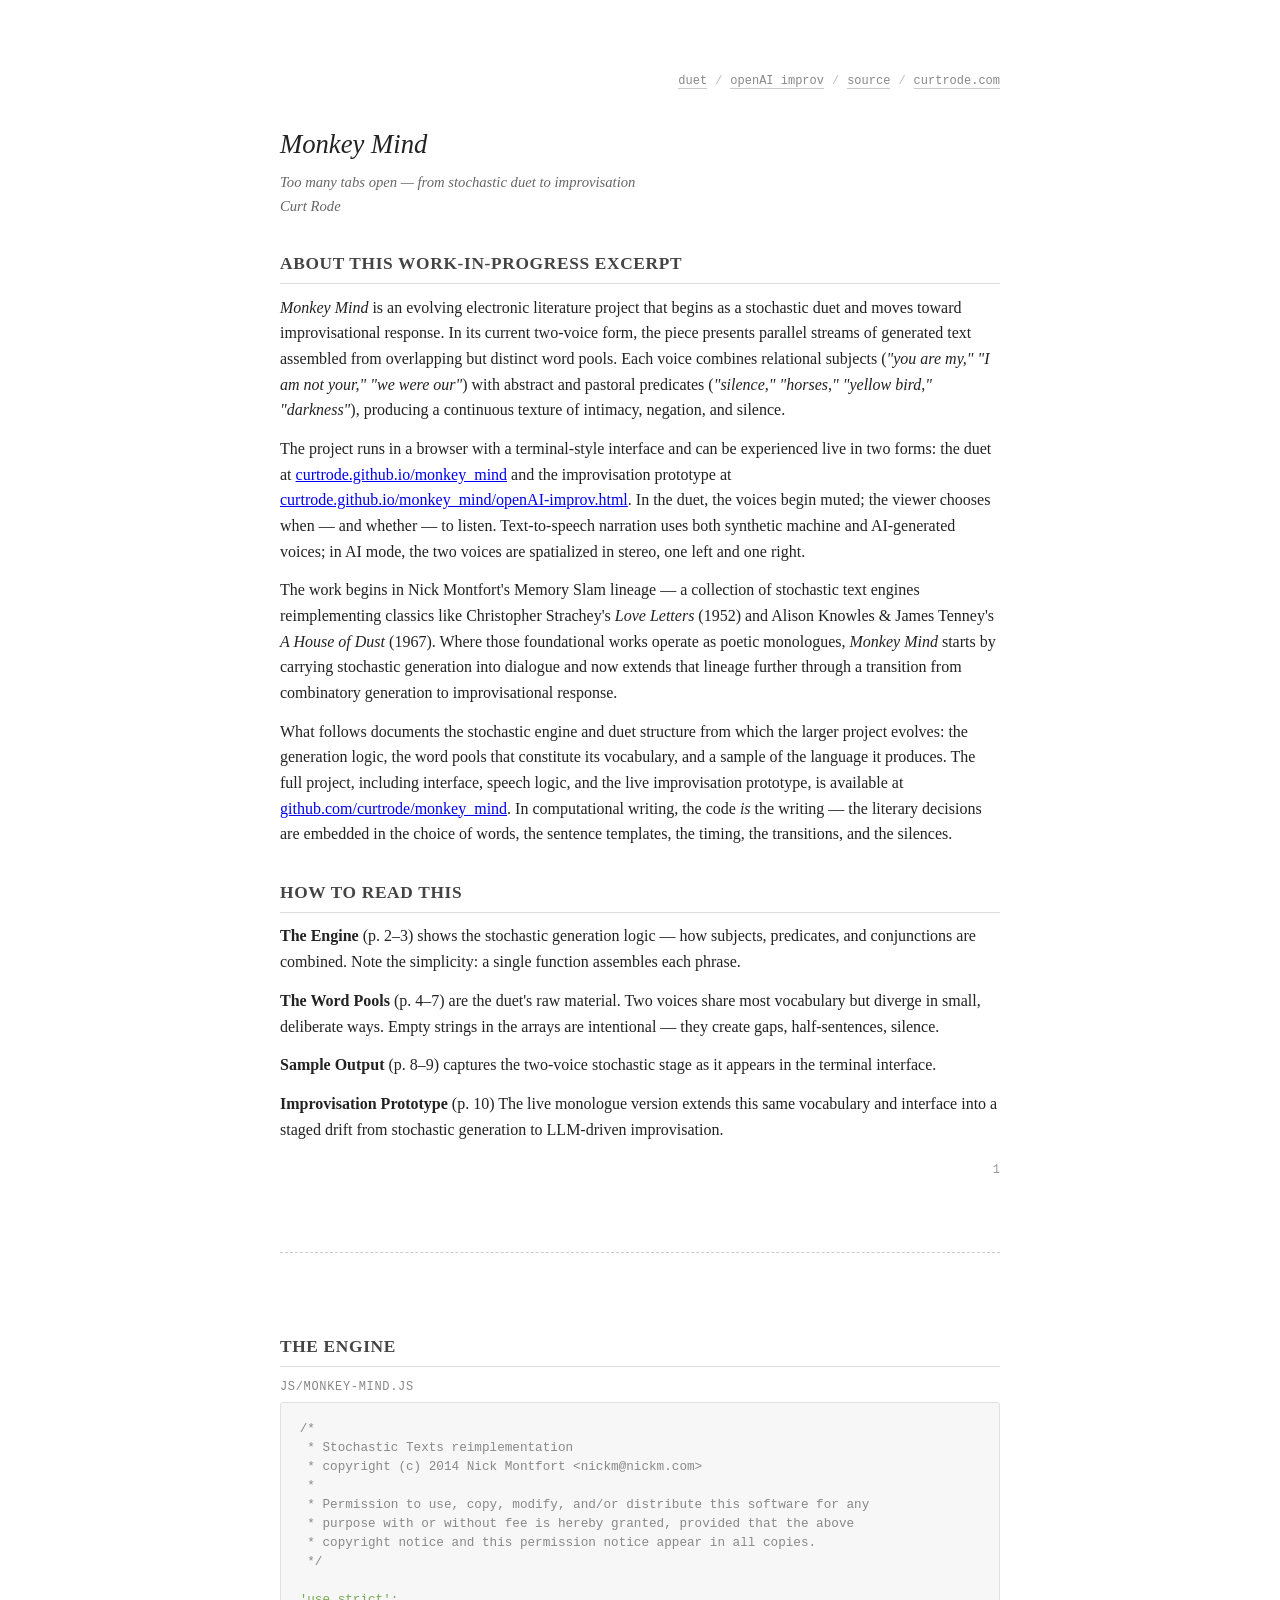
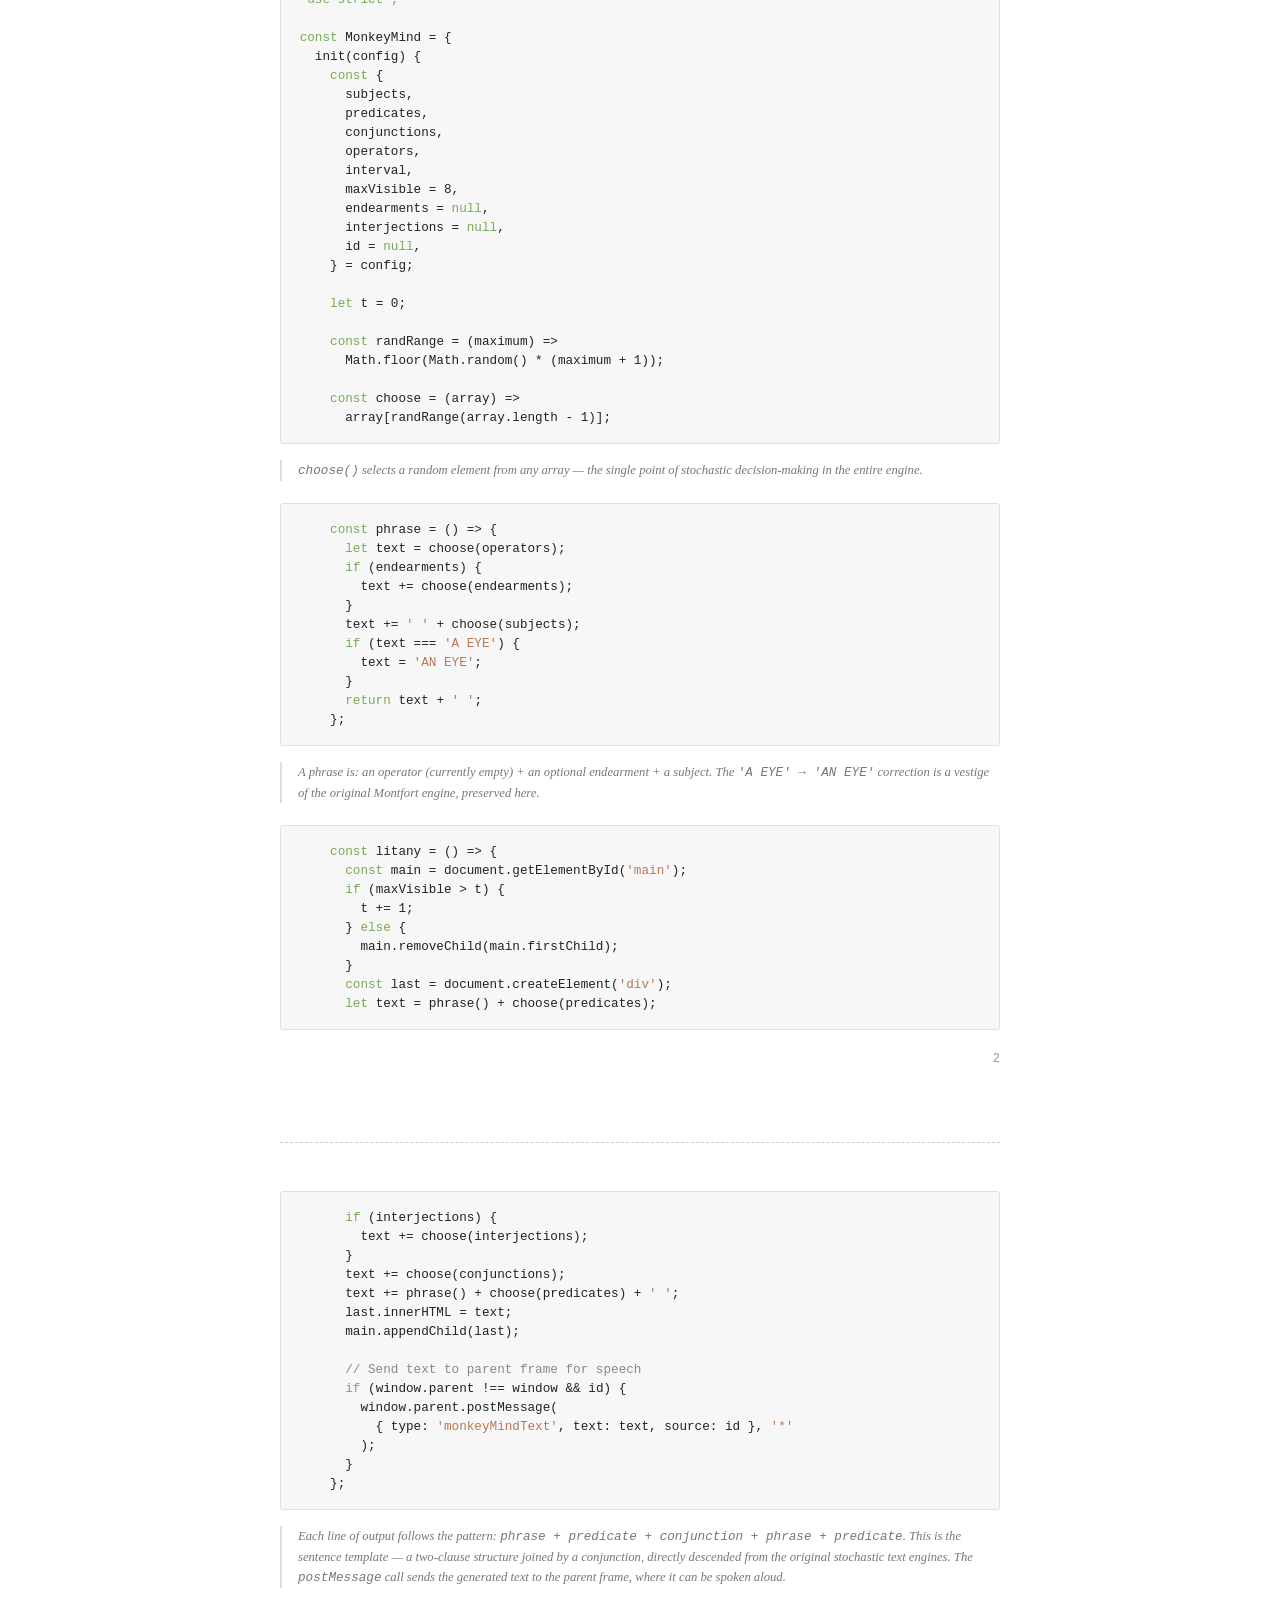
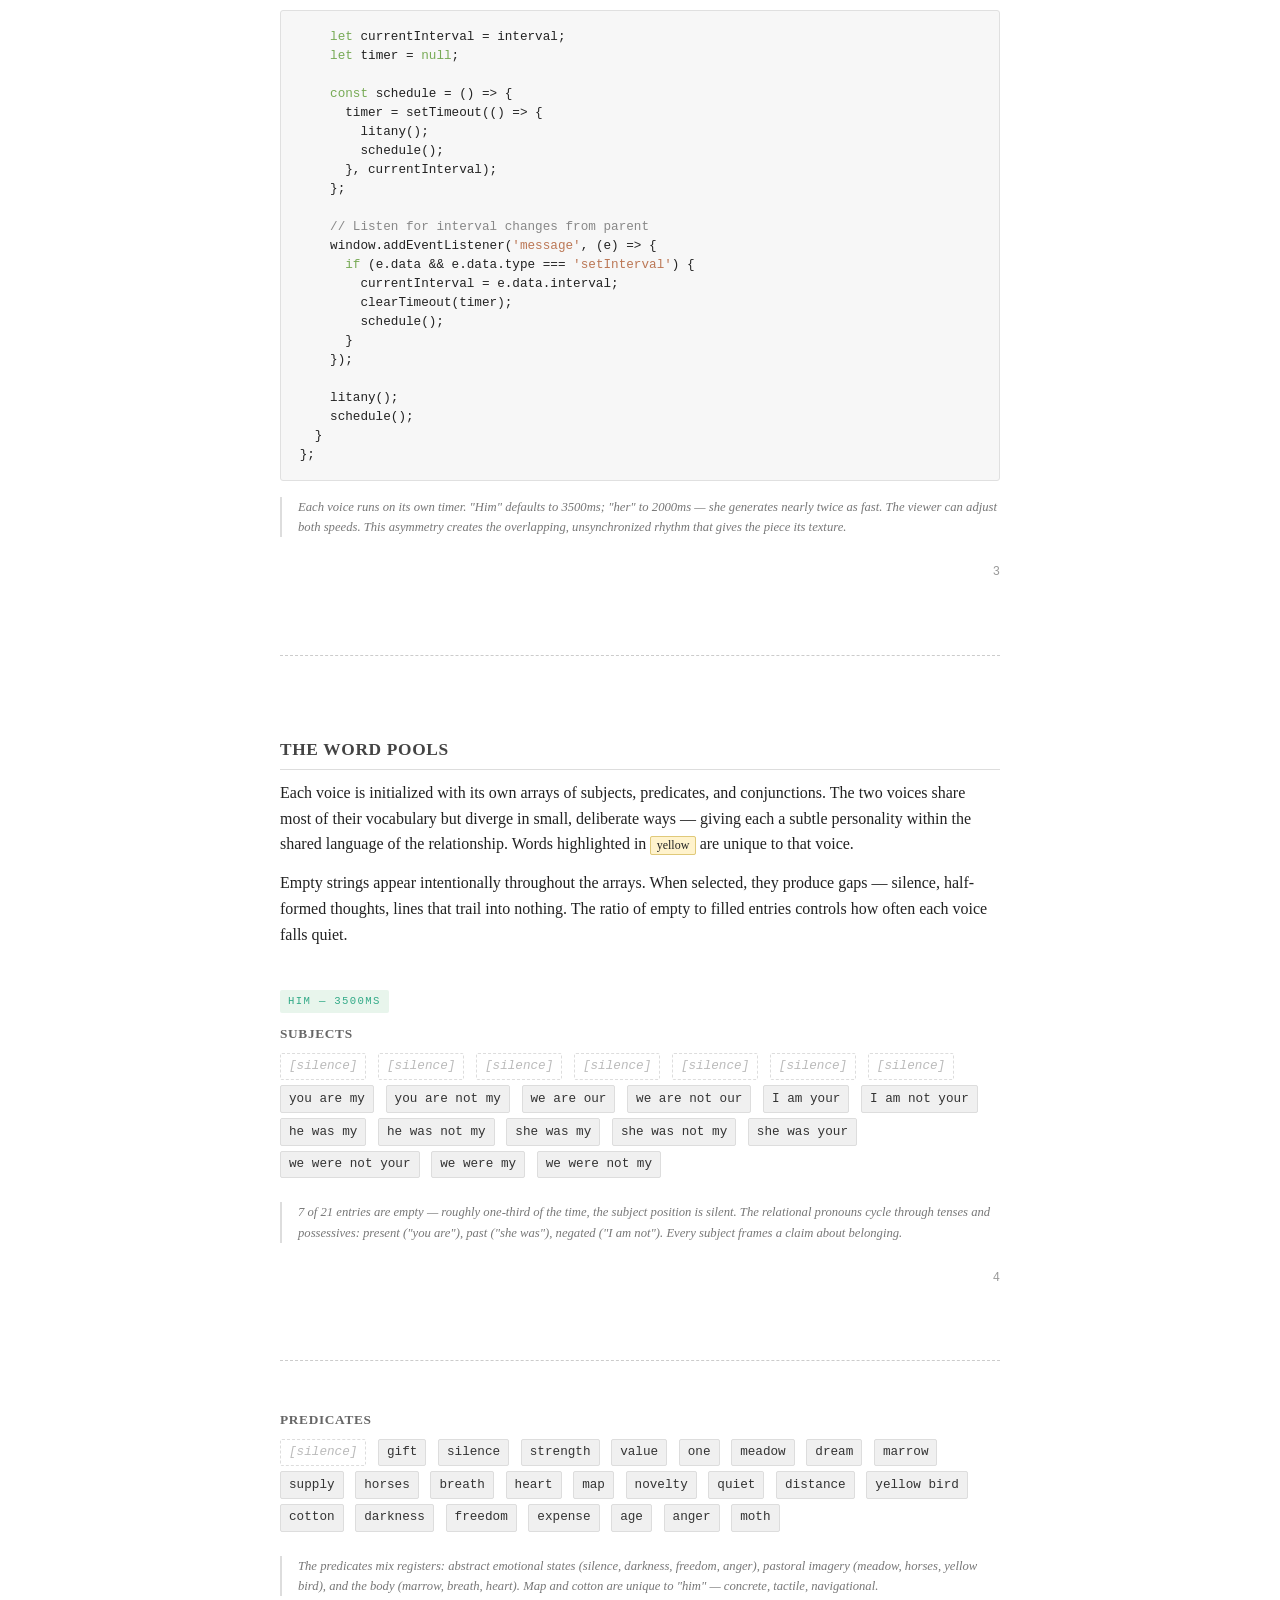
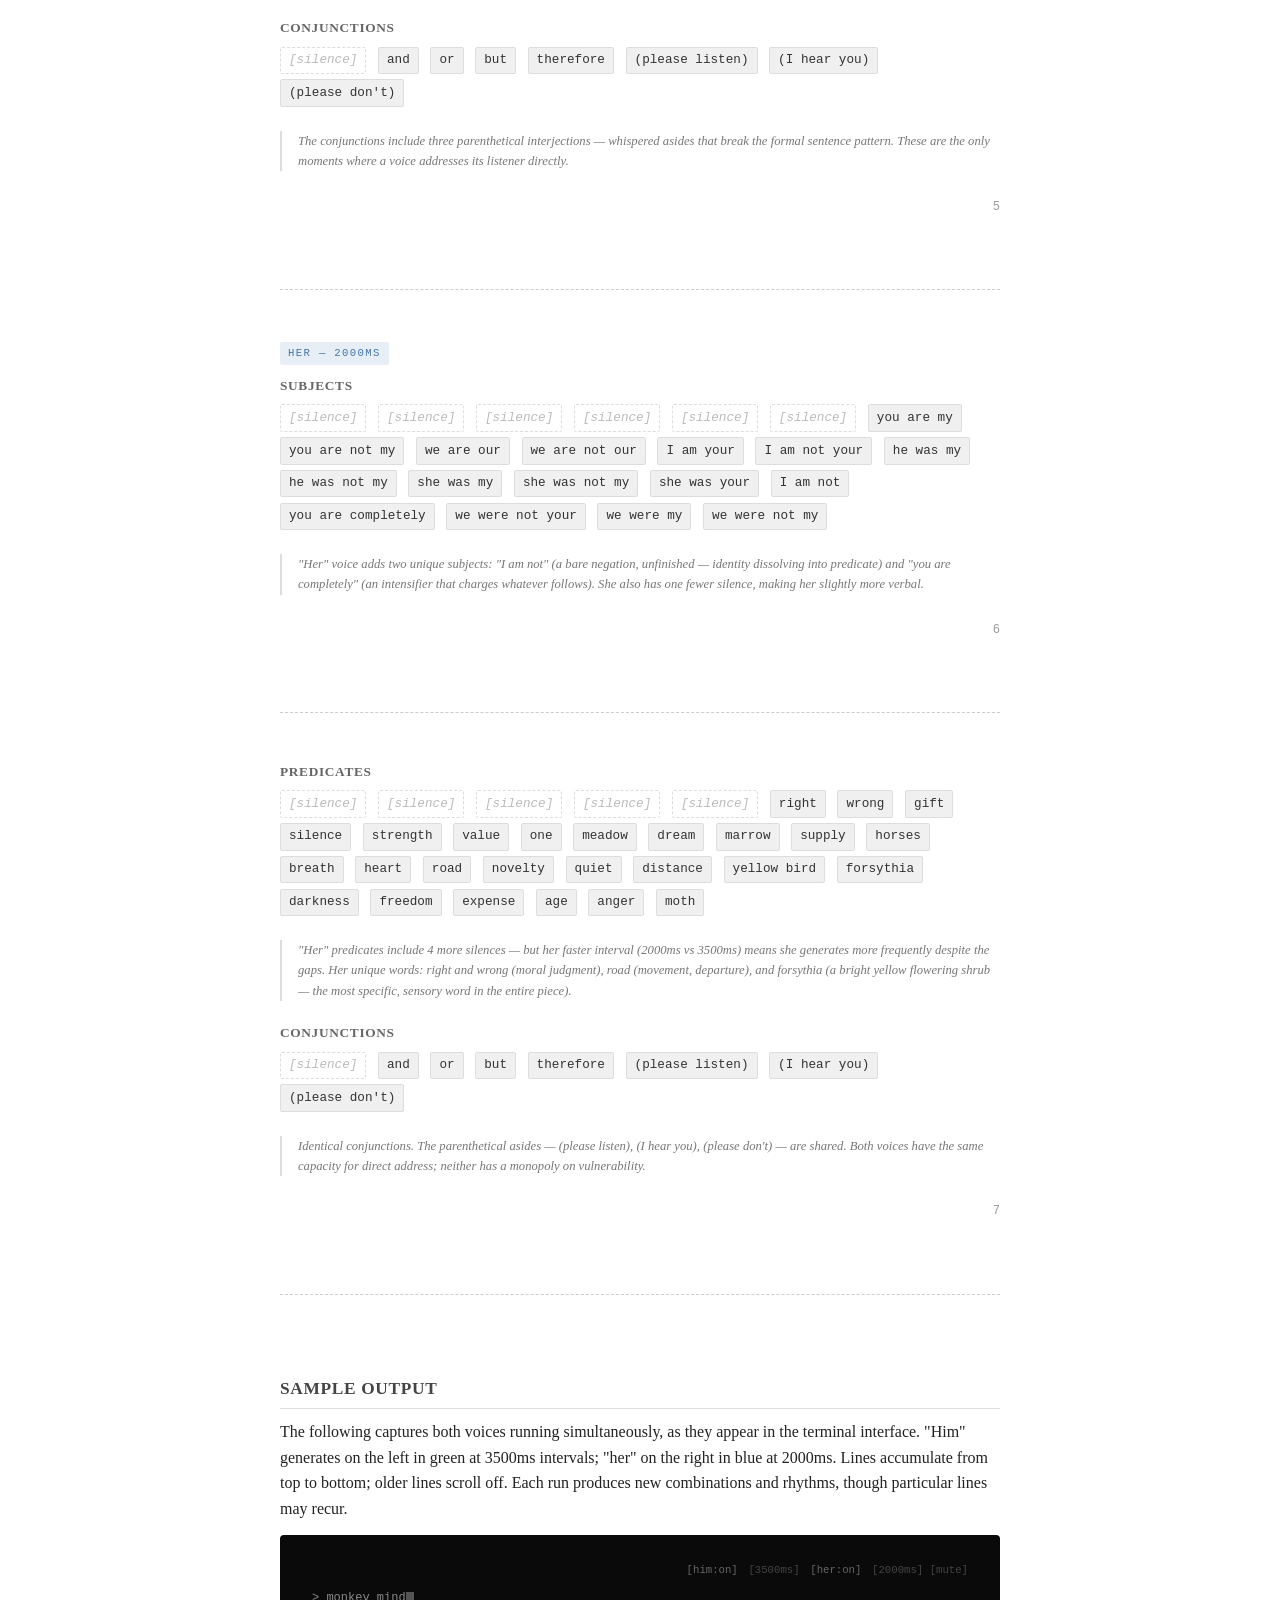
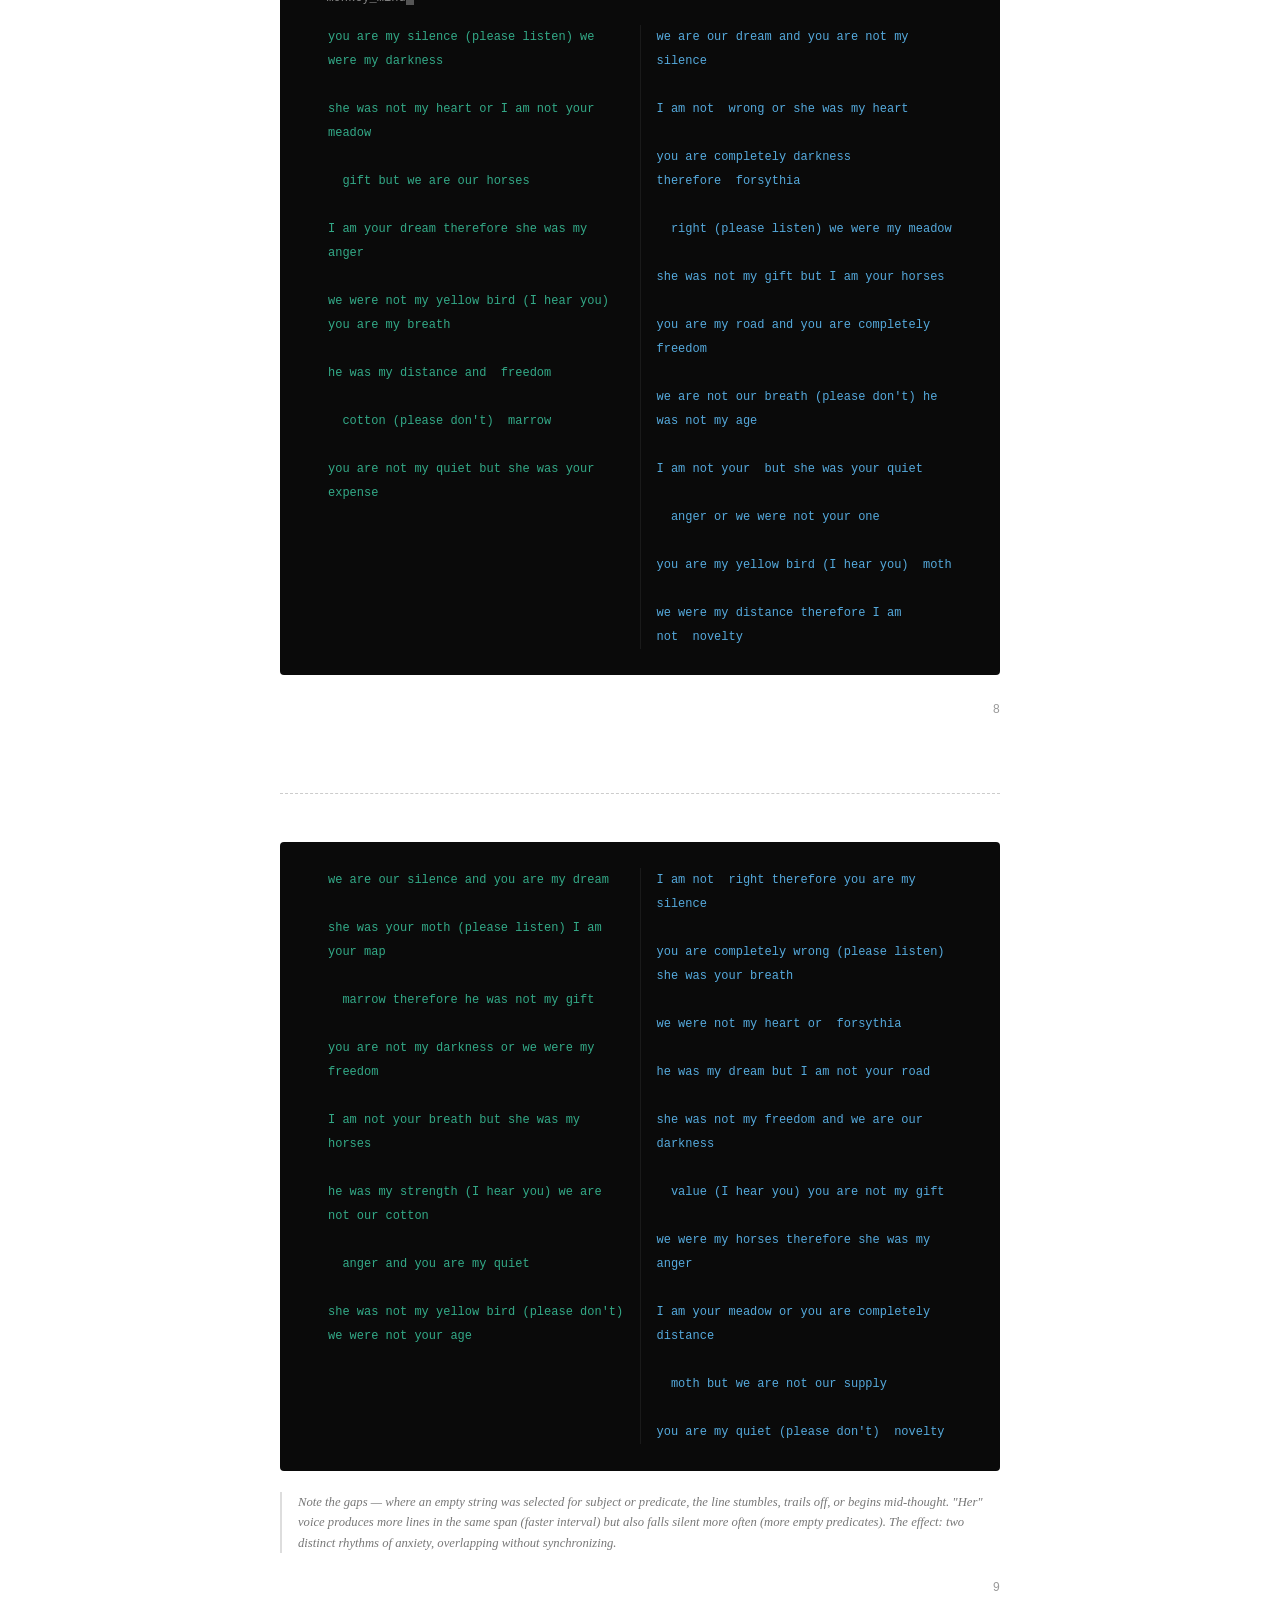
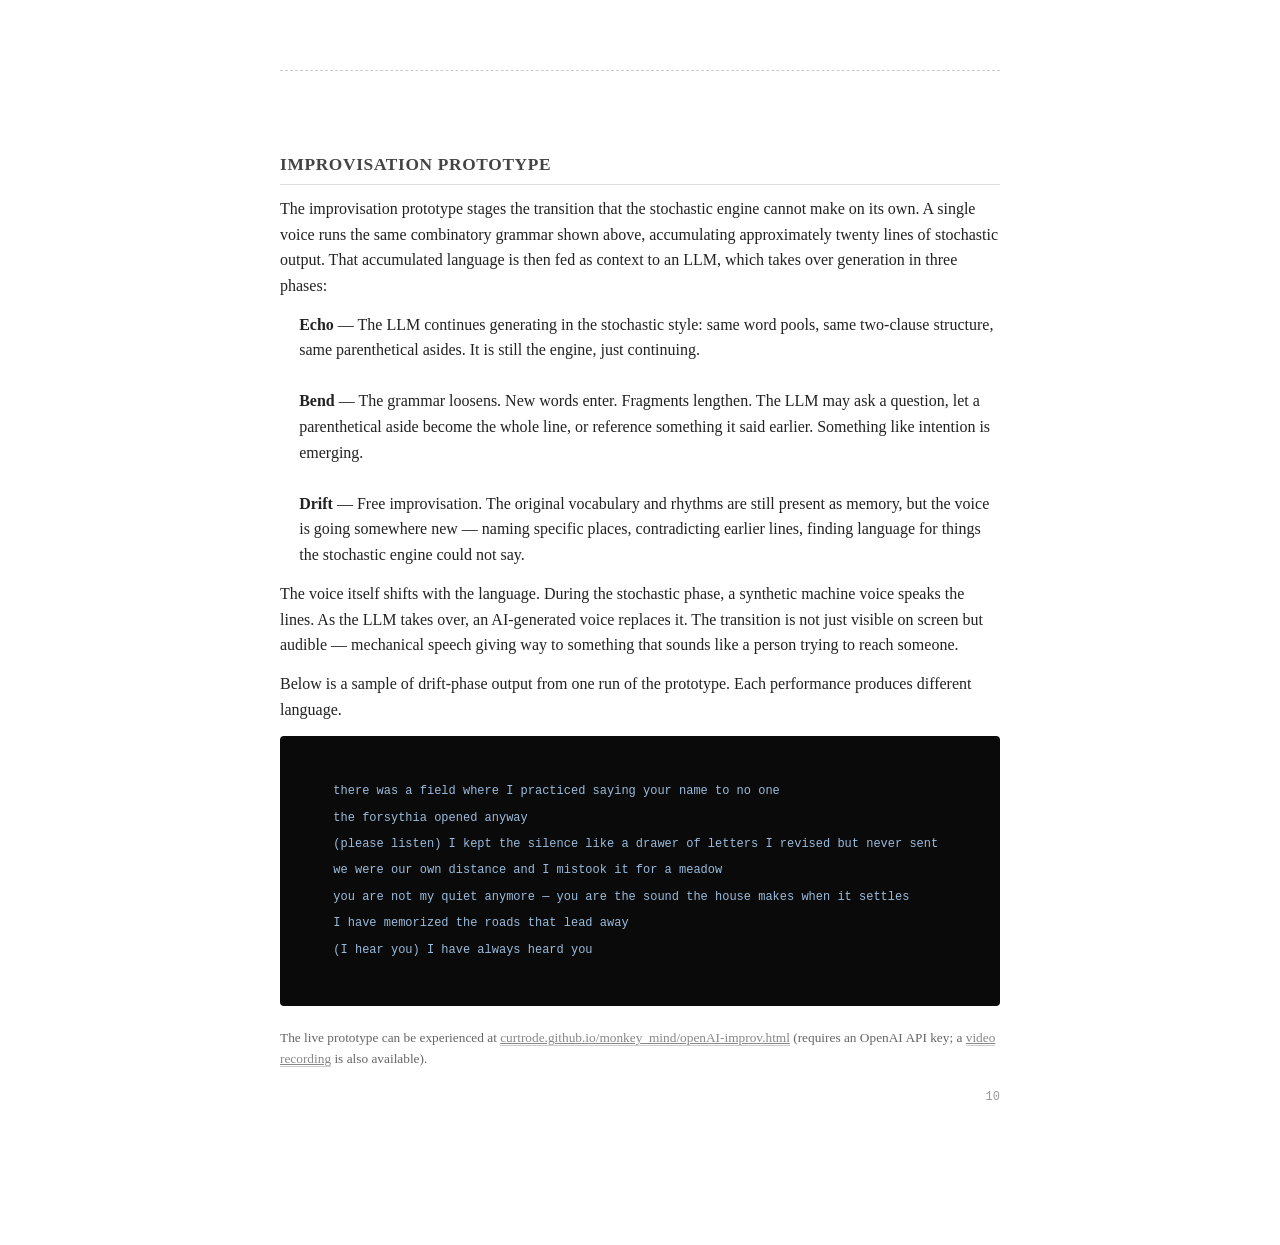
<file: excerpt.html>
<!DOCTYPE html>
<html lang="en">
<head>
<meta charset="UTF-8">
<title>Monkey Mind — Work-in-Progress Excerpt</title>
<style>
  @media print {
    body { font-size: 11pt; }
    .page-num { display: none; }
  }

  * { margin: 0; padding: 0; box-sizing: border-box; }

  body {
    font-family: 'Georgia', 'Times New Roman', serif;
    font-size: 12pt;
    line-height: 1.6;
    color: #222;
    max-width: 7.5in;
    margin: 0 auto;
    padding: 0.75in 0;
  }

  /* Page markers */
  .page {
    padding: 0 0 0.5in 0;
    position: relative;
  }

  .page-num {
    position: absolute;
    bottom: 0.25in;
    right: 0;
    font-size: 9pt;
    color: #999;
    font-family: 'SF Mono', 'Menlo', monospace;
  }

  .page-break {
    border-top: 1px dashed #ccc;
    margin-top: 0.5in;
    padding-top: 0.5in;
  }

  /* Typography */
  .back-link {
    font-family: 'SF Mono', 'Menlo', 'Monaco', 'Consolas', monospace;
    font-size: 9pt;
    margin-bottom: 24pt;
    text-align: right;
  }

  .back-link .sep {
    color: #bbb;
    margin: 0 6pt;
  }

  .back-link a {
    color: #888;
    text-decoration: none;
    border-bottom: 1px solid #ccc;
  }

  .back-link a:hover {
    color: #444;
    border-color: #888;
  }

  @media print {
    .back-link { display: none; }
  }

  h1 {
    font-size: 20pt;
    font-weight: normal;
    margin-bottom: 4pt;
  }

  h1 em { font-style: italic; }

  .subtitle {
    font-size: 11pt;
    color: #666;
    font-style: italic;
    margin-bottom: 24pt;
  }

  h2 {
    font-size: 13pt;
    font-weight: bold;
    margin-top: 24pt;
    margin-bottom: 8pt;
    text-transform: uppercase;
    letter-spacing: 0.5pt;
    color: #444;
    border-bottom: 1px solid #ddd;
    padding-bottom: 4pt;
  }

  h3 {
    font-size: 12pt;
    font-weight: bold;
    margin-top: 18pt;
    margin-bottom: 6pt;
    color: #333;
  }

  p {
    margin-bottom: 10pt;
    text-align: left;
  }

  .framing p {
    text-indent: 0;
  }

  /* Code blocks */
  pre, code {
    font-family: 'SF Mono', 'Menlo', 'Monaco', 'Consolas', monospace;
    font-size: 9.5pt;
  }

  pre {
    background: #f7f7f7;
    border: 1px solid #e0e0e0;
    border-radius: 3px;
    padding: 12pt 14pt;
    overflow-x: auto;
    line-height: 1.5;
    margin-bottom: 12pt;
  }

  .code-label {
    font-family: 'SF Mono', 'Menlo', monospace;
    font-size: 9pt;
    color: #888;
    margin-bottom: 4pt;
    text-transform: uppercase;
    letter-spacing: 0.5pt;
  }

  /* Word pool display */
  .pool {
    margin-bottom: 16pt;
  }

  .pool-label {
    font-weight: bold;
    font-size: 10pt;
    text-transform: uppercase;
    letter-spacing: 0.5pt;
    color: #666;
    margin-bottom: 4pt;
  }

  .pool-words {
    font-family: 'SF Mono', 'Menlo', monospace;
    font-size: 9.5pt;
    line-height: 1.8;
    color: #333;
  }

  .pool-words span {
    display: inline-block;
    background: #f0f0f0;
    border: 1px solid #ddd;
    border-radius: 2px;
    padding: 1pt 6pt;
    margin: 2pt 3pt 2pt 0;
  }

  .pool-words .empty {
    color: #bbb;
    font-style: italic;
    border-style: dashed;
    background: transparent;
  }

  /* Annotation callouts */
  .annotation {
    font-size: 9.5pt;
    color: #777;
    font-style: italic;
    margin: 8pt 0 16pt 0;
    padding-left: 12pt;
    border-left: 2px solid #ddd;
  }

  /* Sample output */
  .output-container {
    background: #0a0a0a;
    border-radius: 4px;
    padding: 20pt 24pt;
    margin-bottom: 16pt;
    overflow: hidden;
  }

  .output-header {
    font-family: 'SF Mono', 'Menlo', monospace;
    font-size: 9pt;
    color: #555;
    margin-bottom: 12pt;
  }

  .output-header .cmd { color: #888; }
  .output-header .cursor {
    display: inline-block;
    width: 6pt;
    height: 10pt;
    background: #555;
    vertical-align: text-bottom;
  }

  .output-stage {
    display: grid;
    grid-template-columns: 1fr 1px 1fr;
    gap: 0;
    min-height: 200pt;
  }

  .output-divider {
    background: #1a1a1a;
  }

  .output-voice {
    font-family: 'SF Mono', 'Menlo', monospace;
    font-size: 9pt;
    line-height: 2;
    padding: 0 12pt;
  }

  .voice-him { color: #3a8; }
  .voice-her { color: #5ad; }

  .output-controls {
    font-family: 'SF Mono', 'Menlo', monospace;
    font-size: 8pt;
    color: #444;
    display: flex;
    gap: 8pt;
    justify-content: flex-end;
    margin-bottom: 8pt;
  }

  .output-controls span { color: #666; }

  /* Comment styling in code */
  .c { color: #888; }
  .k { color: #7a5; }
  .s { color: #b75; }
  .n { color: #57a; }

  /* Unique words highlight */
  .unique { background: #fff3cd; border-color: #e0c97a; }

  /* Voice label */
  .voice-tag {
    font-family: 'SF Mono', 'Menlo', monospace;
    font-size: 8pt;
    text-transform: uppercase;
    letter-spacing: 1pt;
    padding: 2pt 6pt;
    border-radius: 2px;
    display: inline-block;
    margin-bottom: 8pt;
  }

  .voice-tag.him { background: #e8f5ec; color: #3a8; }
  .voice-tag.her { background: #e8eef5; color: #47a; }
</style>
</head>
<body>

<!-- ============================================================ -->
<!-- PAGE 1: Framing Note                                         -->
<!-- ============================================================ -->
<div class="page framing">

  <div class="back-link"><a href="index.html">duet</a><span class="sep">/</span><a href="openAI-improv.html">openAI improv</a><span class="sep">/</span><a href="https://github.com/curtrode/monkey_mind">source</a><span class="sep">/</span><a href="https://curtrode.com">curtrode.com</a></div>

  <h1><em>Monkey Mind</em></h1>
  <div class="subtitle">Too many tabs open — from stochastic duet to improvisation<br>Curt Rode</div>

  <h2>About This Work-in-Progress Excerpt</h2>

  <p>
    <em>Monkey Mind</em> is an evolving electronic literature project that begins as a stochastic duet and moves toward improvisational response. In its current two-voice form, the piece presents parallel streams of generated text assembled from overlapping but distinct word pools. Each voice combines relational subjects (<em>"you are my," "I am not your," "we were our"</em>) with abstract and pastoral predicates (<em>"silence," "horses," "yellow bird," "darkness"</em>), producing a continuous texture of intimacy, negation, and silence.
  </p>

  <p>
    The project runs in a browser with a terminal-style interface and can be experienced live in two forms: the duet at <a href="https://curtrode.github.io/monkey_mind/">curtrode.github.io/monkey_mind</a> and the improvisation prototype at <a href="https://curtrode.github.io/monkey_mind/openAI-improv.html">curtrode.github.io/monkey_mind/openAI-improv.html</a>. In the duet, the voices begin muted; the viewer chooses when — and whether — to listen. Text-to-speech narration uses both synthetic machine and AI-generated voices; in AI mode, the two voices are spatialized in stereo, one left and one right.
  </p>

  <p>
    The work begins in Nick Montfort's Memory Slam lineage — a collection of stochastic text engines reimplementing classics like Christopher Strachey's <em>Love Letters</em> (1952) and Alison Knowles &amp; James Tenney's <em>A House of Dust</em> (1967). Where those foundational works operate as poetic monologues, <em>Monkey Mind</em> starts by carrying stochastic generation into dialogue and now extends that lineage further through a transition from combinatory generation to improvisational response.
  </p>

  <p>
    What follows documents the stochastic engine and duet structure from which the larger project evolves: the generation logic, the word pools that constitute its vocabulary, and a sample of the language it produces. The full project, including interface, speech logic, and the live improvisation prototype, is available at <a href="https://github.com/curtrode/monkey_mind">github.com/curtrode/monkey_mind</a>. In computational writing, the code <em>is</em> the writing — the literary decisions are embedded in the choice of words, the sentence templates, the timing, the transitions, and the silences.
  </p>

  <h2>How to Read This</h2>

  <p>
    <strong>The Engine</strong> (p. 2–3) shows the stochastic generation logic — how subjects, predicates, and conjunctions are combined. Note the simplicity: a single function assembles each phrase.
  </p>
  <p>
    <strong>The Word Pools</strong> (p. 4–7) are the duet's raw material. Two voices share most vocabulary but diverge in small, deliberate ways. Empty strings in the arrays are intentional — they create gaps, half-sentences, silence.
  </p>
  <p>
    <strong>Sample Output</strong> (p. 8–9) captures the two-voice stochastic stage as it appears in the terminal interface.
  </p>
  <p>
    <strong>Improvisation Prototype</strong> (p. 10) The live monologue version extends this same vocabulary and interface into a staged drift from stochastic generation to LLM-driven improvisation.
  </p>

  <span class="page-num">1</span>
</div>

<!-- ============================================================ -->
<!-- PAGE 2–3: The Engine                                          -->
<!-- ============================================================ -->
<div class="page page-break">

  <h2>The Engine</h2>

  <div class="code-label">js/monkey-mind.js</div>
<pre><span class="c">/*
 * Stochastic Texts reimplementation
 * copyright (c) 2014 Nick Montfort &lt;nickm@nickm.com&gt;
 *
 * Permission to use, copy, modify, and/or distribute this software for any
 * purpose with or without fee is hereby granted, provided that the above
 * copyright notice and this permission notice appear in all copies.
 */</span>

<span class="k">'use strict';</span>

<span class="k">const</span> MonkeyMind = {
  init(config) {
    <span class="k">const</span> {
      subjects,
      predicates,
      conjunctions,
      operators,
      interval,
      maxVisible = 8,
      endearments = <span class="k">null</span>,
      interjections = <span class="k">null</span>,
      id = <span class="k">null</span>,
    } = config;

    <span class="k">let</span> t = 0;

    <span class="k">const</span> randRange = (maximum) =&gt;
      Math.floor(Math.random() * (maximum + 1));

    <span class="k">const</span> choose = (array) =&gt;
      array[randRange(array.length - 1)];</pre>

  <div class="annotation">
    <code>choose()</code> selects a random element from any array — the single point of stochastic decision-making in the entire engine.
  </div>

<pre>    <span class="k">const</span> phrase = () =&gt; {
      <span class="k">let</span> text = choose(operators);
      <span class="k">if</span> (endearments) {
        text += choose(endearments);
      }
      text += <span class="s">' '</span> + choose(subjects);
      <span class="k">if</span> (text === <span class="s">'A EYE'</span>) {
        text = <span class="s">'AN EYE'</span>;
      }
      <span class="k">return</span> text + <span class="s">' '</span>;
    };</pre>

  <div class="annotation">
    A phrase is: an operator (currently empty) + an optional endearment + a subject. The <code>'A EYE' → 'AN EYE'</code> correction is a vestige of the original Montfort engine, preserved here.
  </div>

<pre>    <span class="k">const</span> litany = () =&gt; {
      <span class="k">const</span> main = document.getElementById(<span class="s">'main'</span>);
      <span class="k">if</span> (maxVisible &gt; t) {
        t += 1;
      } <span class="k">else</span> {
        main.removeChild(main.firstChild);
      }
      <span class="k">const</span> last = document.createElement(<span class="s">'div'</span>);
      <span class="k">let</span> text = phrase() + choose(predicates);</pre>

  <span class="page-num">2</span>
</div>

<div class="page page-break">

<pre>      <span class="k">if</span> (interjections) {
        text += choose(interjections);
      }
      text += choose(conjunctions);
      text += phrase() + choose(predicates) + <span class="s">' '</span>;
      last.innerHTML = text;
      main.appendChild(last);

      <span class="c">// Send text to parent frame for speech</span>
      <span class="k">if</span> (window.parent !== window && id) {
        window.parent.postMessage(
          { type: <span class="s">'monkeyMindText'</span>, text: text, source: id }, <span class="s">'*'</span>
        );
      }
    };</pre>

  <div class="annotation">
    Each line of output follows the pattern: <code>phrase + predicate + conjunction + phrase + predicate</code>. This is the sentence template — a two-clause structure joined by a conjunction, directly descended from the original stochastic text engines. The <code>postMessage</code> call sends the generated text to the parent frame, where it can be spoken aloud.
  </div>

<pre>    <span class="k">let</span> currentInterval = interval;
    <span class="k">let</span> timer = <span class="k">null</span>;

    <span class="k">const</span> schedule = () =&gt; {
      timer = setTimeout(() =&gt; {
        litany();
        schedule();
      }, currentInterval);
    };

    <span class="c">// Listen for interval changes from parent</span>
    window.addEventListener(<span class="s">'message'</span>, (e) =&gt; {
      <span class="k">if</span> (e.data && e.data.type === <span class="s">'setInterval'</span>) {
        currentInterval = e.data.interval;
        clearTimeout(timer);
        schedule();
      }
    });

    litany();
    schedule();
  }
};</pre>

  <div class="annotation">
    Each voice runs on its own timer. "Him" defaults to 3500ms; "her" to 2000ms — she generates nearly twice as fast. The viewer can adjust both speeds. This asymmetry creates the overlapping, unsynchronized rhythm that gives the piece its texture.
  </div>

  <span class="page-num">3</span>
</div>

<!-- ============================================================ -->
<!-- PAGES 4–7: Word Pools                                         -->
<!-- ============================================================ -->
<div class="page page-break">

  <h2>The Word Pools</h2>

  <p>
    Each voice is initialized with its own arrays of subjects, predicates, and conjunctions. The two voices share most of their vocabulary but diverge in small, deliberate ways — giving each a subtle personality within the shared language of the relationship. Words highlighted in <span style="background:#fff3cd;padding:1pt 4pt;border:1px solid #e0c97a;border-radius:2px;font-size:9pt;">yellow</span> are unique to that voice.
  </p>
  <p>
    Empty strings appear intentionally throughout the arrays. When selected, they produce gaps — silence, half-formed thoughts, lines that trail into nothing. The ratio of empty to filled entries controls how often each voice falls quiet.
  </p>

  <br>

  <span class="voice-tag him">Him — 3500ms</span>

  <div class="pool">
    <div class="pool-label">Subjects</div>
    <div class="pool-words">
      <span class="empty">[silence]</span>
      <span class="empty">[silence]</span>
      <span class="empty">[silence]</span>
      <span class="empty">[silence]</span>
      <span class="empty">[silence]</span>
      <span class="empty">[silence]</span>
      <span class="empty">[silence]</span>
      <span>you are my</span>
      <span>you are not my</span>
      <span>we are our</span>
      <span>we are not our</span>
      <span>I am your</span>
      <span>I am not your</span>
      <span>he was my</span>
      <span>he was not my</span>
      <span>she was my</span>
      <span>she was not my</span>
      <span>she was your</span>
      <span>we were not your</span>
      <span>we were my</span>
      <span>we were not my</span>
    </div>
  </div>

  <div class="annotation">
    7 of 21 entries are empty — roughly one-third of the time, the subject position is silent. The relational pronouns cycle through tenses and possessives: present ("you are"), past ("she was"), negated ("I am not"). Every subject frames a claim about belonging.
  </div>

  <span class="page-num">4</span>
</div>

<div class="page page-break">

  <div class="pool">
    <div class="pool-label">Predicates</div>
    <div class="pool-words">
      <span class="empty">[silence]</span>
      <span>gift</span>
      <span>silence</span>
      <span>strength</span>
      <span>value</span>
      <span>one</span>
      <span>meadow</span>
      <span>dream</span>
      <span>marrow</span>
      <span>supply</span>
      <span>horses</span>
      <span>breath</span>
      <span>heart</span>
      <span class="unique">map</span>
      <span>novelty</span>
      <span>quiet</span>
      <span>distance</span>
      <span>yellow bird</span>
      <span class="unique">cotton</span>
      <span>darkness</span>
      <span>freedom</span>
      <span>expense</span>
      <span>age</span>
      <span>anger</span>
      <span>moth</span>
    </div>
  </div>

  <div class="annotation">
    The predicates mix registers: abstract emotional states (<em>silence, darkness, freedom, anger</em>), pastoral imagery (<em>meadow, horses, yellow bird</em>), and the body (<em>marrow, breath, heart</em>). <em>Map</em> and <em>cotton</em> are unique to "him" — concrete, tactile, navigational.
  </div>

  <div class="pool">
    <div class="pool-label">Conjunctions</div>
    <div class="pool-words">
      <span class="empty">[silence]</span>
      <span>and</span>
      <span>or</span>
      <span>but</span>
      <span>therefore</span>
      <span>(please listen)</span>
      <span>(I hear you)</span>
      <span>(please don't)</span>
    </div>
  </div>

  <div class="annotation">
    The conjunctions include three parenthetical interjections — whispered asides that break the formal sentence pattern. These are the only moments where a voice addresses its listener directly.
  </div>

  <span class="page-num">5</span>
</div>

<div class="page page-break">

  <span class="voice-tag her">Her — 2000ms</span>

  <div class="pool">
    <div class="pool-label">Subjects</div>
    <div class="pool-words">
      <span class="empty">[silence]</span>
      <span class="empty">[silence]</span>
      <span class="empty">[silence]</span>
      <span class="empty">[silence]</span>
      <span class="empty">[silence]</span>
      <span class="empty">[silence]</span>
      <span>you are my</span>
      <span>you are not my</span>
      <span>we are our</span>
      <span>we are not our</span>
      <span>I am your</span>
      <span>I am not your</span>
      <span>he was my</span>
      <span>he was not my</span>
      <span>she was my</span>
      <span>she was not my</span>
      <span>she was your</span>
      <span class="unique">I am not</span>
      <span class="unique">you are completely</span>
      <span>we were not your</span>
      <span>we were my</span>
      <span>we were not my</span>
    </div>
  </div>

  <div class="annotation">
    "Her" voice adds two unique subjects: <em>"I am not"</em> (a bare negation, unfinished — identity dissolving into predicate) and <em>"you are completely"</em> (an intensifier that charges whatever follows). She also has one fewer silence, making her slightly more verbal.
  </div>

  <span class="page-num">6</span>
</div>

<div class="page page-break">

  <div class="pool">
    <div class="pool-label">Predicates</div>
    <div class="pool-words">
      <span class="empty">[silence]</span>
      <span class="empty">[silence]</span>
      <span class="empty">[silence]</span>
      <span class="empty">[silence]</span>
      <span class="empty">[silence]</span>
      <span class="unique">right</span>
      <span class="unique">wrong</span>
      <span>gift</span>
      <span>silence</span>
      <span>strength</span>
      <span>value</span>
      <span>one</span>
      <span>meadow</span>
      <span>dream</span>
      <span>marrow</span>
      <span>supply</span>
      <span>horses</span>
      <span>breath</span>
      <span>heart</span>
      <span class="unique">road</span>
      <span>novelty</span>
      <span>quiet</span>
      <span>distance</span>
      <span>yellow bird</span>
      <span class="unique">forsythia</span>
      <span>darkness</span>
      <span>freedom</span>
      <span>expense</span>
      <span>age</span>
      <span>anger</span>
      <span>moth</span>
    </div>
  </div>

  <div class="annotation">
    "Her" predicates include 4 more silences — but her faster interval (2000ms vs 3500ms) means she generates more frequently despite the gaps. Her unique words: <em>right</em> and <em>wrong</em> (moral judgment), <em>road</em> (movement, departure), and <em>forsythia</em> (a bright yellow flowering shrub — the most specific, sensory word in the entire piece).
  </div>

  <div class="pool">
    <div class="pool-label">Conjunctions</div>
    <div class="pool-words">
      <span class="empty">[silence]</span>
      <span>and</span>
      <span>or</span>
      <span>but</span>
      <span>therefore</span>
      <span>(please listen)</span>
      <span>(I hear you)</span>
      <span>(please don't)</span>
    </div>
  </div>

  <div class="annotation">
    Identical conjunctions. The parenthetical asides — <em>(please listen)</em>, <em>(I hear you)</em>, <em>(please don't)</em> — are shared. Both voices have the same capacity for direct address; neither has a monopoly on vulnerability.
  </div>

  <span class="page-num">7</span>
</div>

<!-- ============================================================ -->
<!-- PAGES 8–10: Sample Output                                     -->
<!-- ============================================================ -->
<div class="page page-break">

  <h2>Sample Output</h2>

  <p>
    The following captures both voices running simultaneously, as they appear in the terminal interface. "Him" generates on the left in green at 3500ms intervals; "her" on the right in blue at 2000ms. Lines accumulate from top to bottom; older lines scroll off. Each run produces new combinations and rhythms, though particular lines may recur.
  </p>

  <div class="output-container">
    <div class="output-controls">
      <span>[him:on]</span>
      [3500ms]
      <span>[her:on]</span>
      [2000ms]
      [mute]
    </div>
    <div class="output-header">
      <span class="cmd">&gt; monkey_mind</span><span class="cursor"></span>
    </div>
    <div class="output-stage">
      <div class="output-voice voice-him">
        you are my silence (please listen) we were my darkness<br>
        <br>
        she was not my heart or I am not your meadow<br>
        <br>
        &nbsp;&nbsp;gift but we are our horses<br>
        <br>
        I am your dream therefore she was my anger<br>
        <br>
        we were not my yellow bird (I hear you) you are my breath<br>
        <br>
        he was my distance and&nbsp;&nbsp;freedom<br>
        <br>
        &nbsp;&nbsp;cotton (please don't)&nbsp;&nbsp;marrow<br>
        <br>
        you are not my quiet but she was your expense
      </div>
      <div class="output-divider"></div>
      <div class="output-voice voice-her">
        we are our dream and you are not my silence<br>
        <br>
        I am not&nbsp;&nbsp;wrong or she was my heart<br>
        <br>
        you are completely darkness therefore&nbsp;&nbsp;forsythia<br>
        <br>
        &nbsp;&nbsp;right (please listen) we were my meadow<br>
        <br>
        she was not my gift but I am your horses<br>
        <br>
        you are my road and you are completely freedom<br>
        <br>
        we are not our breath (please don't) he was not my age<br>
        <br>
        I am not your&nbsp;&nbsp;but she was your quiet<br>
        <br>
        &nbsp;&nbsp;anger or we were not your one<br>
        <br>
        you are my yellow bird (I hear you)&nbsp;&nbsp;moth<br>
        <br>
        we were my distance therefore I am not&nbsp;&nbsp;novelty
      </div>
    </div>
  </div>

  <span class="page-num">8</span>
</div>

<div class="page page-break">

  <div class="output-container">
    <div class="output-stage">
      <div class="output-voice voice-him">
        we are our silence and you are my dream<br>
        <br>
        she was your moth (please listen) I am your map<br>
        <br>
        &nbsp;&nbsp;marrow therefore he was not my gift<br>
        <br>
        you are not my darkness or we were my freedom<br>
        <br>
        I am not your breath but she was my horses<br>
        <br>
        he was my strength (I hear you) we are not our cotton<br>
        <br>
        &nbsp;&nbsp;anger and you are my quiet<br>
        <br>
        she was not my yellow bird (please don't) we were not your age
      </div>
      <div class="output-divider"></div>
      <div class="output-voice voice-her">
        I am not&nbsp;&nbsp;right therefore you are my silence<br>
        <br>
        you are completely wrong (please listen) she was your breath<br>
        <br>
        we were not my heart or&nbsp;&nbsp;forsythia<br>
        <br>
        he was my dream but I am not your road<br>
        <br>
        she was not my freedom and we are our darkness<br>
        <br>
        &nbsp;&nbsp;value (I hear you) you are not my gift<br>
        <br>
        we were my horses therefore she was my anger<br>
        <br>
        I am your meadow or you are completely distance<br>
        <br>
        &nbsp;&nbsp;moth but we are not our supply<br>
        <br>
        you are my quiet (please don't)&nbsp;&nbsp;novelty
      </div>
    </div>
  </div>

  <div class="annotation" style="margin-top: 16pt;">
    Note the gaps — where an empty string was selected for subject or predicate, the line stumbles, trails off, or begins mid-thought. "Her" voice produces more lines in the same span (faster interval) but also falls silent more often (more empty predicates). The effect: two distinct rhythms of anxiety, overlapping without synchronizing.
  </div>

  <span class="page-num">9</span>
</div>

<div class="page page-break">

  <h2>Improvisation Prototype</h2>

  <p>
    The improvisation prototype stages the transition that the stochastic engine cannot make on its own. A single voice runs the same combinatory grammar shown above, accumulating approximately twenty lines of stochastic output. That accumulated language is then fed as context to an LLM, which takes over generation in three phases:
  </p>

  <p style="margin-left: 0.2in;">
    <strong>Echo</strong> &mdash; The LLM continues generating in the stochastic style: same word pools, same two-clause structure, same parenthetical asides. It is still the engine, just continuing.<br><br>
    <strong>Bend</strong> &mdash; The grammar loosens. New words enter. Fragments lengthen. The LLM may ask a question, let a parenthetical aside become the whole line, or reference something it said earlier. Something like intention is emerging.<br><br>
    <strong>Drift</strong> &mdash; Free improvisation. The original vocabulary and rhythms are still present as memory, but the voice is going somewhere new &mdash; naming specific places, contradicting earlier lines, finding language for things the stochastic engine could not say.
  </p>

  <p>
    The voice itself shifts with the language. During the stochastic phase, a synthetic machine voice speaks the lines. As the LLM takes over, an AI-generated voice replaces it. The transition is not just visible on screen but audible &mdash; mechanical speech giving way to something that sounds like a person trying to reach someone.
  </p>

  <p>
    Below is a sample of drift-phase output from one run of the prototype. Each performance produces different language.
  </p>

  <div class="output-container">
    <div class="output-voice" style="color: #9bd; padding: 12pt 16pt; line-height: 2.2;">
      there was a field where I practiced saying your name to no one<br>
      the forsythia opened anyway<br>
      (please listen) I kept the silence like a drawer of letters I revised but never sent<br>
      we were our own distance and I mistook it for a meadow<br>
      you are not my quiet anymore &mdash; you are the sound the house makes when it settles<br>
      I have memorized the roads that lead away<br>
      (I hear you) I have always heard you
    </div>
  </div>

  <p style="margin-top: 12pt; font-size: 10pt; color: #666;">
    The live prototype can be experienced at <a href="https://curtrode.github.io/monkey_mind/openAI-improv.html" style="color: #888; border-bottom: 1px solid #ccc;">curtrode.github.io/monkey_mind/openAI-improv.html</a> (requires an OpenAI API key; a <a href="https://youtu.be/-DCPQpnhN_s" style="color: #888; border-bottom: 1px solid #ccc;">video recording</a> is also available).
  </p>

  <span class="page-num">10</span>
</div>

</body>
</html>
</file>
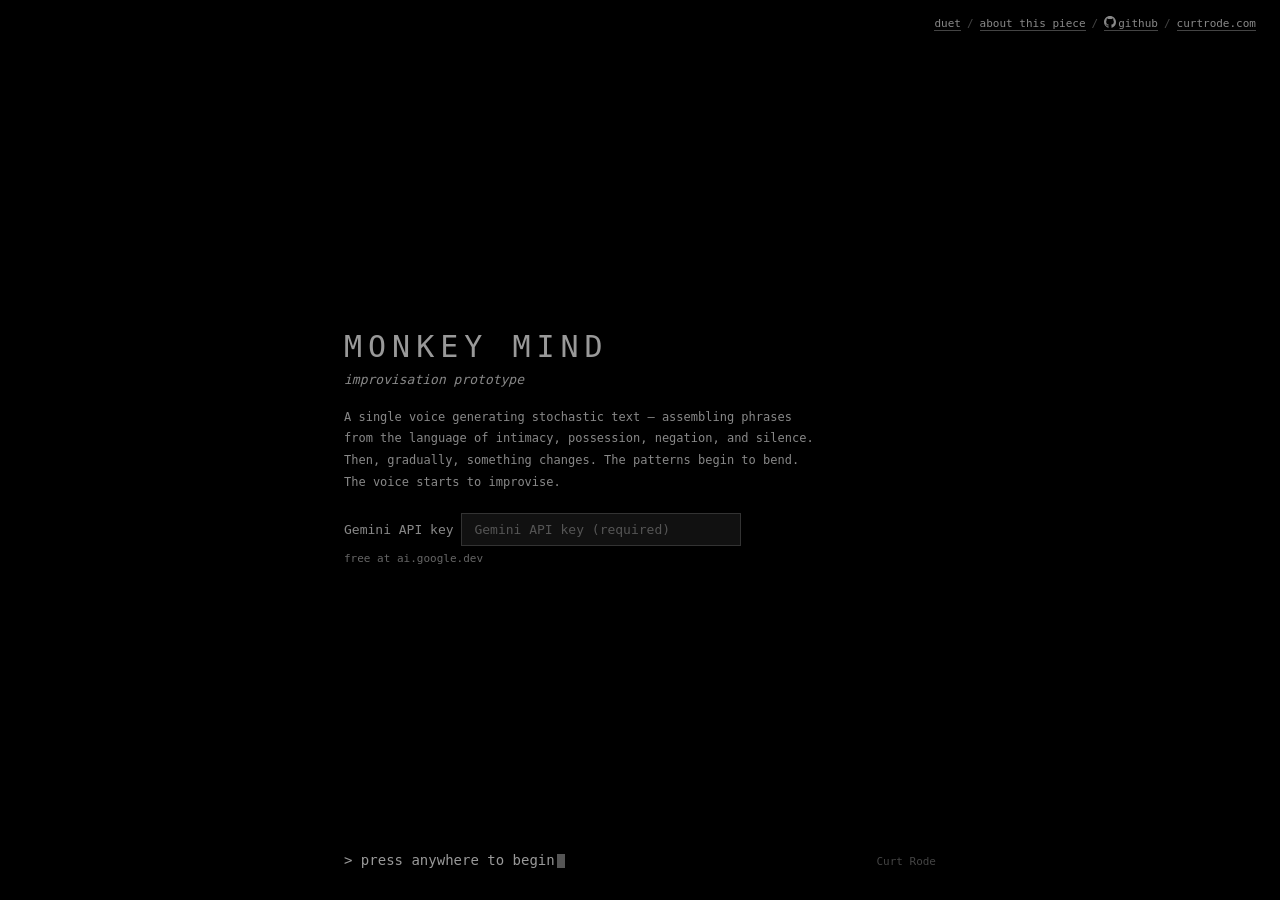
<file: gemini-improv.html>
<!DOCTYPE html>
<html lang="en">
<head>
<meta charset="UTF-8">
<title>Monkey Mind — Improvisation</title>
<style>
  * { margin: 0; padding: 0; box-sizing: border-box; }

  body {
    background: #0a0a0a;
    color: #888;
    font-family: 'SF Mono', 'Menlo', 'Monaco', 'Consolas', monospace;
    font-size: 13px;
    height: 100vh;
    overflow: hidden;
  }

  .header {
    padding: 16px 24px 8px;
    display: flex;
    justify-content: space-between;
    align-items: baseline;
  }

  .prompt {
    color: #555;
  }

  .prompt .cmd {
    font-family: inherit;
    font-size: inherit;
    color: #999;
    background: none;
    border: none;
    padding: 0;
    cursor: pointer;
  }
  .prompt .cmd:hover { color: #ccc; }

  .cursor {
    display: inline-block;
    width: 8px;
    height: 14px;
    background: #555;
    margin-left: 2px;
    vertical-align: text-bottom;
    animation: blink 1s step-end infinite;
  }

  @keyframes blink {
    50% { opacity: 0; }
  }

  .controls {
    display: flex;
    gap: 12px;
  }

  .controls button, .controls span {
    font-family: inherit;
    font-size: inherit;
    color: #555;
    background: none;
    border: none;
    cursor: pointer;
    padding: 0;
    user-select: none;
    transition: color 0.8s;
  }

  .controls button:hover { color: #ccc; }

  #stage-label {
    cursor: default;
    transition: color 1.5s;
  }

  #main {
    padding: 20px 24px;
    height: calc(100vh - 48px);
    overflow-y: auto;
    scroll-behavior: smooth;
  }

  #main div {
    padding-bottom: 2px;
    line-height: 2.2;
    transition: color 1.5s;
  }

  /* Stage colors */
  .line-stochastic { color: #888; }
  .line-echoing    { color: #998; }
  .line-bending    { color: #a96; }
  .line-drift      { color: #b85; }

  .stage-stochastic { color: #555 !important; }
  .stage-echoing    { color: #998 !important; }
  .stage-bending    { color: #a96 !important; }
  .stage-drift      { color: #b85 !important; }

  .model-tag {
    font-size: 10px;
    letter-spacing: 1px;
    color: #444;
    padding: 2px 6px;
    cursor: default;
  }

  /* Overlay */
  .overlay {
    position: fixed;
    inset: 0;
    background: #000;
    z-index: 100;
    display: grid;
    grid-template-columns: 1fr 2fr 1fr;
    grid-template-rows: 1fr auto;
    padding: 48px 48px 32px;
    cursor: pointer;
  }

  .overlay-top {
    grid-column: 2;
    grid-row: 1;
    display: flex;
    flex-direction: column;
    justify-content: center;
  }

  .overlay-info {
    max-width: 480px;
  }

  .overlay-title {
    color: #999;
    font-size: 30px;
    font-weight: normal;
    letter-spacing: 6px;
    margin: 0 0 8px 0;
  }

  .overlay-subtitle {
    font-size: 13px;
    font-style: italic;
    margin-bottom: 20px;
    color: #888;
  }

  .overlay-desc {
    color: #888;
    font-size: 12px;
    line-height: 1.8;
    margin-bottom: 16px;
  }

  .top-nav {
    position: absolute;
    top: 16px;
    right: 24px;
    font-size: 11px;
    z-index: 101;
  }

  .top-nav a {
    color: #888;
    text-decoration: none;
    border-bottom: 1px solid #444;
    transition: color 0.2s, border-color 0.2s;
  }

  .top-nav a:hover { color: #ccc; border-color: #888; }

  .top-nav .sep {
    color: #444;
    margin: 0 6px;
  }

  .overlay-setup {
    margin-top: 20px;
  }

  .overlay-setup .hint {
    font-size: 11px;
    color: #666;
    margin-top: 6px;
  }

  .overlay input {
    font-family: inherit;
    font-size: 13px;
    padding: 8px 12px;
    width: 280px;
    border: 1px solid #333;
    border-radius: 0;
    background: #111;
    color: #999;
  }
  .overlay input::placeholder { color: #555; }
  .overlay input:focus { outline: 2px solid #888; border-color: #888; }

  .overlay-bottom {
    grid-column: 2;
    grid-row: 2;
    display: flex;
    justify-content: space-between;
    align-items: baseline;
  }

  .overlay-prompt {
    color: #999;
    font-size: 14px;
  }

  .overlay:hover .overlay-prompt .text { color: #ccc; }

  .overlay-credit {
    font-size: 11px;
    color: #444;
  }

  .error-bar {
    position: fixed;
    top: 0;
    left: 0;
    right: 0;
    background: #a00;
    color: #fff;
    padding: 8px;
    font-family: inherit;
    font-size: 12px;
    z-index: 200;
    cursor: pointer;
  }
</style>
</head>
<body>

<div class="overlay" id="overlay">
  <div class="top-nav">
    <a href="index.html">duet</a><span class="sep">/</span><a href="portfolio.html">about this piece</a><span class="sep">/</span><a href="https://github.com/curtrode/monkey_mind" target="_blank"><svg height="12" width="12" viewBox="0 0 16 16" style="vertical-align:-1px;margin-right:2px;fill:currentColor"><path d="M8 0C3.58 0 0 3.58 0 8c0 3.54 2.29 6.53 5.47 7.59.4.07.55-.17.55-.38 0-.19-.01-.82-.01-1.49-2.01.37-2.53-.49-2.69-.94-.09-.23-.48-.94-.82-1.13-.28-.15-.68-.52-.01-.53.63-.01 1.08.58 1.23.82.72 1.21 1.87.87 2.33.66.07-.52.28-.87.51-1.07-1.78-.2-3.64-.89-3.64-3.95 0-.87.31-1.59.82-2.15-.08-.2-.36-1.02.08-2.12 0 0 .67-.21 2.2.82.64-.18 1.32-.27 2-.27s1.36.09 2 .27c1.53-1.04 2.2-.82 2.2-.82.44 1.1.16 1.92.08 2.12.51.56.82 1.27.82 2.15 0 3.07-1.87 3.75-3.65 3.95.29.25.54.73.54 1.48 0 1.07-.01 1.93-.01 2.2 0 .21.15.46.55.38A8.01 8.01 0 0016 8c0-4.42-3.58-8-8-8z"/></svg>github</a><span class="sep">/</span><a href="https://curtrode.com" target="_blank">curtrode.com</a>
  </div>
  <div class="overlay-top">
    <div class="overlay-info">
      <h1 class="overlay-title">MONKEY MIND</h1>
      <p class="overlay-subtitle">improvisation prototype</p>
      <p class="overlay-desc">
        A single voice generating stochastic text &mdash; assembling phrases
        from the language of intimacy, possession, negation, and silence.
        Then, gradually, something changes. The patterns begin to bend.
        The voice starts to improvise.
      </p>
      <div class="overlay-setup">
        <label for="api-key" class="sr-only">Gemini API key</label>
        <input id="api-key" type="password" placeholder="Gemini API key (required)">
        <div class="hint">free at ai.google.dev</div>
        <div class="hint" id="key-status"></div>
      </div>
    </div>
  </div>
  <div class="overlay-bottom">
    <div class="overlay-prompt">
      <span class="text">&gt; press anywhere to begin</span><span class="cursor"></span>
    </div>
    <div class="overlay-credit">Curt Rode</div>
  </div>
</div>

<header class="header">
  <div class="prompt">
    <button class="cmd">&gt; monkey_mind</button><span class="cursor"></span>
  </div>
  <div class="controls">
    <span id="stage-label" class="stage-stochastic">[stochastic]</span>
    <span id="model-display" class="model-tag"></span>
    <button id="advance-btn">[advance]</button>
    <button id="pause-btn">[pause]</button>
    <button id="auto-btn">[auto:on]</button>
    <button id="restart-btn">[restart]</button>
    <button id="print-btn">[print]</button>
  </div>
</header>

<div id="main"></div>

<script>
(function () {
  'use strict';

  // --- Configuration ---
  var GEMINI_MODEL = 'gemini-2.5-flash';
  var STOCHASTIC_LINES = 20;
  var ECHOING_LINES = 10;
  var BENDING_LINES = 10;
  var STOCHASTIC_INTERVAL = 3000;
  var IMPROV_INTERVAL = 4000;
  var MAX_VISIBLE = 40;

  // --- Word pools (merged from both voices) ---
  var subjects = [
    'you are my', 'you are not my', 'we are our', 'we are not our',
    'I am your', 'I am not your', 'he was my', 'he was not my',
    'she was my', 'she was not my', 'she was your',
    'we were not your', 'we were my', 'we were not my'
  ];

  var predicates = [
    'gift', 'silence', 'strength', 'value', 'one', 'meadow', 'dream',
    'marrow', 'supply', 'horses', 'breath', 'heart', 'road', 'map',
    'novelty', 'quiet', 'distance', 'yellow bird', 'forsythia',
    'cotton', 'darkness', 'freedom', 'expense', 'age', 'anger', 'moth'
  ];

  var conjunctions = [
    ' and ', ' or ', ' but ', ' therefore ',
    ' (please listen) ', ' (I hear you) ', " (please don't) "
  ];

  // --- State ---
  var apiKey = null;
  var stage = 'idle'; // idle, stochastic, echoing, bending, drift, done
  var allLines = [];
  var phaseLog = [];
  var lineCount = 0;
  var timer = null;
  var autoAdvance = true;
  var paused = false;

  // --- DOM ---
  var overlay = document.getElementById('overlay');
  var main = document.getElementById('main');
  var stageLabel = document.getElementById('stage-label');
  var modelDisplay = document.getElementById('model-display');
  var advanceBtn = document.getElementById('advance-btn');
  var pauseBtn = document.getElementById('pause-btn');
  var autoBtn = document.getElementById('auto-btn');
  var apiKeyInput = document.getElementById('api-key');
  var keyStatus = document.getElementById('key-status');

  // --- Utilities ---
  function choose(arr) {
    return arr[Math.floor(Math.random() * arr.length)];
  }

  function addLine(text, stageClass) {
    var div = document.createElement('div');
    div.textContent = text;
    div.className = 'line-' + stageClass;
    main.appendChild(div);
    allLines.push(text);
    phaseLog.push({ text: text.trim(), phase: stageClass });
    lineCount++;

    // Trim old lines if too many visible
    while (main.children.length > MAX_VISIBLE) {
      main.removeChild(main.firstChild);
    }

    // Scroll to bottom
    main.scrollTop = main.scrollHeight;
  }

  function setStage(newStage) {
    stage = newStage;
    var labels = {
      stochastic: '[stochastic]',
      echoing: '[echoing]',
      bending: '[bending]',
      drift: '[drift]',
      done: '[end]'
    };
    stageLabel.textContent = labels[newStage] || '';
    stageLabel.className = 'stage-' + newStage;
    modelDisplay.textContent = (newStage !== 'stochastic' && newStage !== 'idle') ? 'cloud:' + GEMINI_MODEL : '';
    advanceBtn.style.display = (newStage === 'drift' || newStage === 'done') ? 'none' : '';
  }

  function advanceStage() {
    if (stage === 'stochastic') {
      if (!apiKey) return;
      clearTimeout(timer);
      setStage('echoing');
      tick();
    } else if (stage === 'echoing') {
      setStage('bending');
    } else if (stage === 'bending') {
      setStage('drift');
    }
  }

  // --- Stochastic generation ---
  function generateStochasticLine() {
    var phrase1 = choose(subjects) + ' ' + choose(predicates);
    var conj = choose(conjunctions);
    var phrase2 = choose(subjects) + ' ' + choose(predicates);
    return phrase1 + conj + phrase2;
  }

  // --- Gemini API ---
  function getSystemPrompt(currentStage) {
    var base = 'You are one voice in a piece of electronic literature called "Monkey Mind." ' +
      'The piece explores the anxieties of intimacy through stochastic text generation. ' +
      'Below is the accumulated output so far — lines generated by a combinatory grammar ' +
      'that assembles phrases from subjects like "you are my," "I am not your," "we were our" ' +
      'and predicates like "silence," "meadow," "darkness," "yellow bird," "horses," "heart." ' +
      'Parenthetical asides like "(please listen)" and "(I hear you)" punctuate the text.\n\n';

    if (currentStage === 'echoing') {
      return base +
        'STAGE: ECHOING\n' +
        'Continue generating lines in the EXACT style of the stochastic output below. ' +
        'Each line MUST follow this grammar: [subject phrase] [predicate] [conjunction] [subject phrase] [predicate]. ' +
        'Subject phrases are things like: "you are my", "I am not your", "we were our", "she was not my", "he was my". ' +
        'Predicates are single words or short phrases like: silence, meadow, darkness, yellow bird, horses, heart, gift, distance, quiet, forsythia, moth, freedom, anger, breath, dream, cotton, marrow, road, map. ' +
        'Conjunctions include: "and", "or", "but", "therefore", "(please listen)", "(I hear you)", "(please don\'t)". ' +
        'You are still the stochastic engine, just continuing. Do NOT shorten, fragment, or vary the pattern. ' +
        'Generate exactly ONE complete line. No commentary, no line breaks.';
    }

    if (currentStage === 'bending') {
      return base +
        'STAGE: BENDING\n' +
        'You still carry the DNA of the original patterns — the possessives, the negations, ' +
        'the parenthetical asides — but you are starting to bend the grammar. ' +
        'New words are entering. Fragments become longer. Something like intention is emerging. ' +
        'You might complete a thought the grammar could only gesture at. ' +
        'Stay close to the original rhythm but let new language in. ' +
        'Each line should still be a COMPLETE phrase, not a fragment. ' +
        'Generate exactly ONE line. No commentary, no line breaks.';
    }

    // drift
    return base +
      'STAGE: FULL DRIFT\n' +
      'You have been listening to yourself. The stochastic patterns are still in your blood — ' +
      'the possessives, the longing, the parenthetical interruptions — but now you are improvising freely. ' +
      'Like a jazz soloist who heard the head and is now soloing over the changes. ' +
      'The original vocabulary, rhythms, and obsessions are memory, not template. ' +
      'The longing becomes specific. The anxiety becomes its own. ' +
      'Do not explain. Do not narrate. Just speak as the voice. ' +
      'Generate exactly ONE complete line. No commentary, no line breaks.';
  }

  function callGemini(currentStage, callback) {
    var systemPrompt = getSystemPrompt(currentStage);
    var contextText = allLines.join('\n');

    var requestBody = {
      contents: [{
        role: 'user',
        parts: [{ text: 'Here is everything spoken so far:\n\n' + contextText + '\n\nGenerate the next line.' }]
      }],
      systemInstruction: {
        parts: [{ text: systemPrompt }]
      },
      generationConfig: {
        temperature: currentStage === 'echoing' ? 0.7 : currentStage === 'bending' ? 0.9 : 1.0,
        maxOutputTokens: 1024,
        topP: 0.95
      }
    };

    fetch('https://generativelanguage.googleapis.com/v1beta/models/' + GEMINI_MODEL + ':generateContent?key=' + apiKey, {
      method: 'POST',
      headers: { 'Content-Type': 'application/json' },
      body: JSON.stringify(requestBody)
    })
    .then(function (res) {
      if (!res.ok) {
        return res.text().then(function (body) {
          throw new Error('Gemini API ' + res.status + ': ' + body);
        });
      }
      return res.json();
    })
    .then(function (data) {
      var text = '';
      try {
        // Gemini 2.5 may return multiple parts (thought + text) — find the non-thought part
        var parts = data.candidates[0].content.parts;
        for (var i = 0; i < parts.length; i++) {
          if (parts[i].text && !parts[i].thought) {
            text = parts[i].text.trim();
            break;
          }
        }
        if (!text) text = parts[parts.length - 1].text.trim();
      } catch (e) {
        throw new Error('Unexpected Gemini response format');
      }
      // Take only the first non-empty line if model returns multiple
      var lines = text.split('\n').filter(function (l) { return l.trim().length > 0; });
      text = lines[0] || text;
      // Clean up — remove quotes or markdown the model might wrap around output
      text = text.replace(/^["'*`]+|["'*`]+$/g, '').trim();
      callback(null, text);
    })
    .catch(function (err) {
      callback(err, null);
    });
  }

  // --- Main loop ---
  function showError(msg) {
    var existing = document.querySelector('.error-bar');
    if (existing) existing.remove();
    var div = document.createElement('div');
    div.className = 'error-bar';
    div.textContent = msg;
    div.addEventListener('click', function () { div.remove(); });
    document.body.appendChild(div);
  }

  function tick() {
    if (stage === 'stochastic') {
      var line = generateStochasticLine();
      addLine(line, 'stochastic');

      if (autoAdvance && lineCount >= STOCHASTIC_LINES) {
        setStage('echoing');
        timer = setTimeout(tick, IMPROV_INTERVAL);
        return;
      }
      timer = setTimeout(tick, STOCHASTIC_INTERVAL);

    } else if (stage === 'echoing' || stage === 'bending' || stage === 'drift') {
      callGemini(stage, function (err, text) {
        if (err) {
          showError('API error: ' + err.message);
          timer = setTimeout(tick, IMPROV_INTERVAL);
          return;
        }

        addLine(text, stage);

        // Check for stage transitions (only when auto-advance is on)
        if (autoAdvance) {
          var improvLines = lineCount - STOCHASTIC_LINES;
          if (stage === 'echoing' && improvLines >= ECHOING_LINES) {
            setStage('bending');
          } else if (stage === 'bending' && improvLines >= ECHOING_LINES + BENDING_LINES) {
            setStage('drift');
          }
        }

        timer = setTimeout(tick, IMPROV_INTERVAL);
      });
    }
  }

  function start() {
    // Reset
    main.innerHTML = '';
    allLines = [];
    phaseLog = [];
    lineCount = 0;
    clearTimeout(timer);
    setStage('stochastic');
    tick();
  }

  // --- Event handlers ---
  apiKeyInput.addEventListener('click', function (e) {
    e.stopPropagation();
  });

  document.querySelector('.overlay-setup').addEventListener('click', function (e) {
    e.stopPropagation();
  });

  document.querySelector('.top-nav').addEventListener('click', function (e) {
    e.stopPropagation();
  });

  // Validate key format (Gemini keys start with "AIza" and are ~39 chars)
  function isValidKey(key) {
    return key && key.length > 20 && key.length < 100 && /^[A-Za-z0-9_-]+$/.test(key);
  }

  // Check for saved key
  var savedKey = localStorage.getItem('mm_gemini_key') || null;
  if (savedKey && isValidKey(savedKey)) {
    apiKeyInput.value = savedKey;
    keyStatus.textContent = 'saved key found';
  } else if (savedKey) {
    // Clear invalid stored key
    localStorage.removeItem('mm_gemini_key');
    savedKey = null;
  }

  overlay.addEventListener('click', function () {
    var inputKey = apiKeyInput.value.trim();
    if (!inputKey) {
      keyStatus.textContent = 'API key required';
      keyStatus.style.color = '#a66';
      return;
    }
    if (!isValidKey(inputKey)) {
      keyStatus.textContent = 'invalid key format — should be ~39 characters starting with AIza';
      keyStatus.style.color = '#a66';
      return;
    }
    apiKey = inputKey;
    localStorage.setItem('mm_gemini_key', inputKey);
    overlay.style.display = 'none';
    start();
  });

  document.querySelector('.cmd').addEventListener('click', function () {
    clearTimeout(timer);
    stage = 'idle';
    overlay.style.display = '';
  });

  advanceBtn.addEventListener('click', function () {
    advanceStage();
  });

  pauseBtn.addEventListener('click', function () {
    if (!paused) {
      clearTimeout(timer);
      paused = true;
      pauseBtn.textContent = '[resume]';
    } else {
      paused = false;
      pauseBtn.textContent = '[pause]';
      tick();
    }
  });

  autoBtn.addEventListener('click', function () {
    autoAdvance = !autoAdvance;
    autoBtn.textContent = autoAdvance ? '[auto:on]' : '[auto:off]';
  });

  document.getElementById('restart-btn').addEventListener('click', function () {
    if (apiKey) {
      paused = false;
      pauseBtn.textContent = '[pause]';
      advanceBtn.style.display = '';
      start();
    }
  });

  document.getElementById('print-btn').addEventListener('click', function () {
    if (phaseLog.length === 0) return;
    var colors = { stochastic: '#888', echoing: '#998', bending: '#a96', drift: '#b85' };
    var html = '<!DOCTYPE html><html><head><title>Monkey Mind — Session</title>' +
      '<style>' +
      'body { background: #0a0a0a; color: #888; font-family: "SF Mono","Menlo","Monaco","Consolas",monospace; font-size: 13px; padding: 48px; max-width: 640px; line-height: 2.2; }' +
      'h1 { color: #999; font-size: 20px; font-weight: normal; letter-spacing: 4px; margin-bottom: 4px; }' +
      '.subtitle { font-style: italic; color: #998; margin-bottom: 8px; font-size: 13px; }' +
      '.phase-label { font-size: 10px; letter-spacing: 1px; text-transform: uppercase; margin-top: 24px; margin-bottom: 8px; }' +
      '@media print { body { background: #fff; color: #222; } .phase-label { color: #666 !important; } div.line { color: #222 !important; } }' +
      '</style></head><body>' +
      '<h1>MONKEY MIND</h1><div class="subtitle">improvisation — session transcript</div>' +
      '<div style="color:#444;font-size:10px;margin-bottom:24px;letter-spacing:1px">cloud — model: ' + GEMINI_MODEL + '</div>';
    var currentPhase = null;
    phaseLog.forEach(function (entry) {
      if (entry.phase !== currentPhase) {
        currentPhase = entry.phase;
        html += '<div class="phase-label" style="color:' + colors[currentPhase] + '">[' + currentPhase + ']</div>';
      }
      html += '<div class="line" style="color:' + colors[entry.phase] + '">' +
        entry.text.replace(/&/g,'&amp;').replace(/</g,'&lt;') + '</div>';
    });
    html += '</body></html>';
    var w = window.open('', '_blank');
    w.document.write(html);
    w.document.close();
  });
})();
</script>
</body>
</html>
</file>
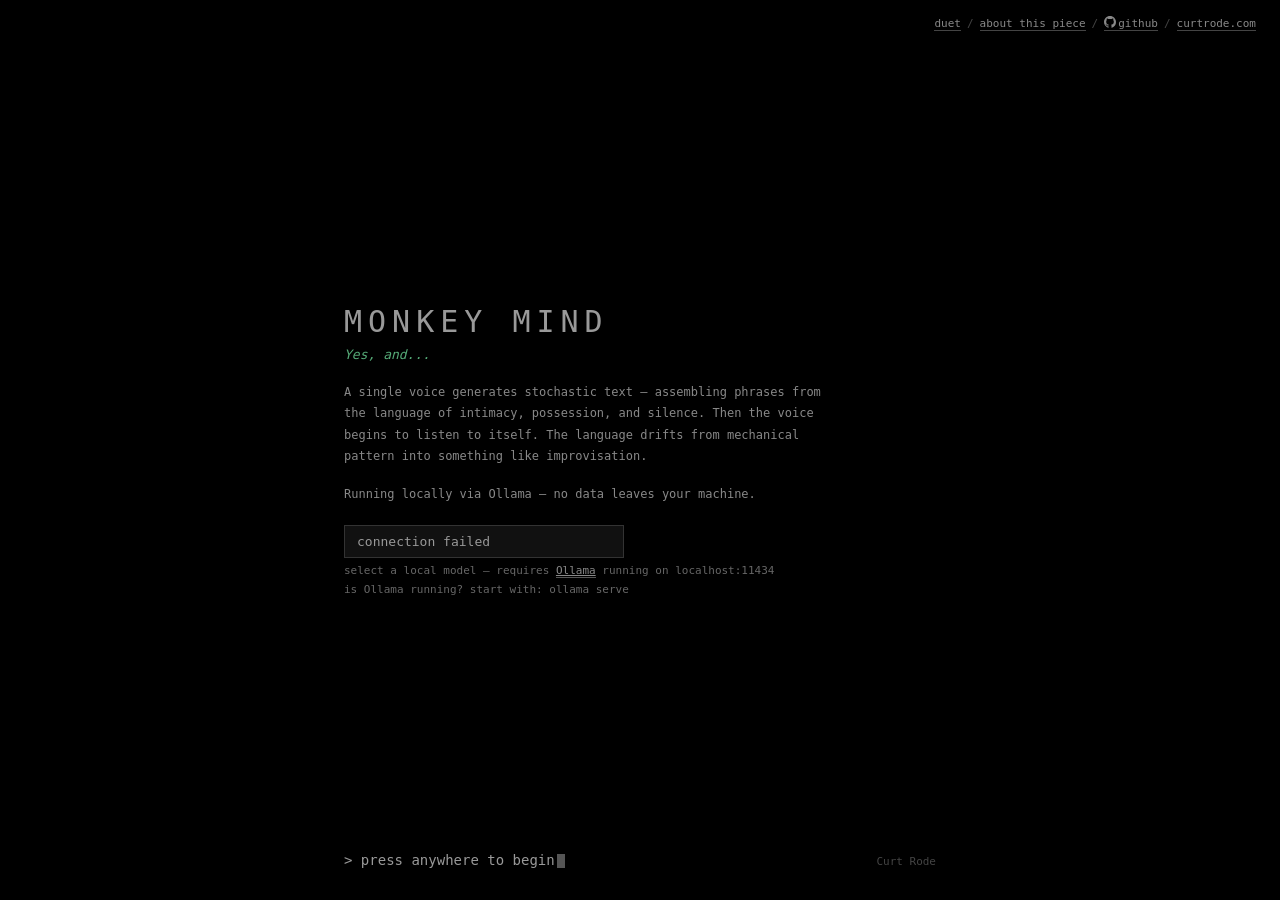
<file: ollama-improv.html>
<!DOCTYPE html>
<html lang="en">
<head>
<meta charset="UTF-8">
<title>Monkey Mind — Local Improvisation</title>
<style>
  * { margin: 0; padding: 0; box-sizing: border-box; }

  body {
    background: #0a0a0a;
    color: #888;
    font-family: 'SF Mono', 'Menlo', 'Monaco', 'Consolas', monospace;
    font-size: 13px;
    height: 100vh;
    overflow: hidden;
  }

  .header {
    padding: 16px 24px 8px;
    display: flex;
    justify-content: space-between;
    align-items: baseline;
  }

  .prompt { color: #555; }

  .prompt .cmd {
    font-family: inherit;
    font-size: inherit;
    color: #999;
    background: none;
    border: none;
    padding: 0;
    cursor: pointer;
  }
  .prompt .cmd:hover { color: #ccc; }

  .sr-only {
    position: absolute; width: 1px; height: 1px;
    padding: 0; margin: -1px; overflow: hidden;
    clip: rect(0,0,0,0); white-space: nowrap; border: 0;
  }

  .cursor {
    display: inline-block;
    width: 8px; height: 14px;
    background: #555;
    margin-left: 2px;
    vertical-align: text-bottom;
    animation: blink 1s step-end infinite;
  }

  @keyframes blink { 50% { opacity: 0; } }

  .controls {
    display: flex;
    gap: 12px;
  }

  .controls button {
    font-family: inherit;
    font-size: inherit;
    color: #999;
    background: none;
    border: none;
    cursor: pointer;
    transition: color 0.2s;
    user-select: none;
    padding: 0;
  }

  .controls button:hover { color: #ccc; }
  .controls button:focus-visible { outline: 2px solid #888; outline-offset: 2px; }

  .stage {
    height: calc(100vh - 48px);
    overflow: hidden;
    position: relative;
  }

  #main {
    padding: 20px 48px;
    max-width: 720px;
  }

  #main div {
    padding-bottom: 2px;
    line-height: 2.2;
  }

  /* Phase colors — stochastic lines in muted green, improv lines shift */
  .line-stochastic { color: #5a7; }
  .line-echo { color: #6b9; }
  .line-bend { color: #7cb; }
  .line-drift { color: #9bd; }

  /* Phase indicator */
  .phase-tag {
    font-size: 10px;
    letter-spacing: 1px;
    text-transform: uppercase;
    padding: 2px 6px;
    border-radius: 2px;
    color: #555;
  }

  .phase-tag.stochastic { color: #5a7; }
  .phase-tag.echo { color: #6b9; }
  .phase-tag.bend { color: #7cb; }
  .phase-tag.drift { color: #9bd; }

  .model-tag {
    font-size: 10px;
    letter-spacing: 1px;
    color: #444;
    padding: 2px 6px;
  }

  /* Overlay */
  .overlay {
    position: fixed;
    inset: 0;
    background: #000;
    z-index: 100;
    display: grid;
    grid-template-columns: 1fr 2fr 1fr;
    grid-template-rows: 1fr auto;
    padding: 48px 48px 32px;
    cursor: pointer;
  }

  .overlay-top {
    grid-column: 2;
    grid-row: 1;
    display: flex;
    flex-direction: column;
    justify-content: center;
  }

  .overlay-info { max-width: 480px; }

  .overlay-title {
    color: #999;
    font-size: 30px;
    font-weight: normal;
    letter-spacing: 6px;
    margin: 0 0 8px 0;
  }

  .overlay-subtitle {
    font-size: 13px;
    font-style: italic;
    margin-bottom: 20px;
    color: #5a7;
    animation: phase-fade 8s ease-in-out infinite;
  }

  @keyframes phase-fade {
    0%, 100% { color: #5a7; }
    33%      { color: #6b9; }
    66%      { color: #9bd; }
  }

  .overlay-desc {
    color: #888;
    font-size: 12px;
    line-height: 1.8;
    margin-bottom: 16px;
  }

  .top-nav {
    position: absolute;
    top: 16px;
    right: 24px;
    font-family: 'SF Mono', 'Menlo', 'Monaco', 'Consolas', monospace;
    font-size: 11px;
    z-index: 101;
  }

  .top-nav a {
    color: #888;
    text-decoration: none;
    border-bottom: 1px solid #444;
    transition: color 0.2s, border-color 0.2s;
  }

  .top-nav a:hover { color: #ccc; border-color: #888; }

  .top-nav a:focus-visible { outline: 2px solid #888; outline-offset: 2px; }

  .top-nav .sep {
    color: #444;
    margin: 0 6px;
  }

  .overlay-setup { margin-top: 20px; }
  .overlay-setup .hint { font-size: 11px; color: #666; margin-top: 6px; }

  .overlay select {
    font-family: inherit;
    font-size: 13px;
    padding: 8px 12px;
    width: 280px;
    border: 1px solid #333;
    border-radius: 0;
    background: #111;
    color: #999;
    -webkit-appearance: none;
    appearance: none;
  }

  .overlay select:focus { outline: 2px solid #888; border-color: #888; }

  .overlay-bottom {
    grid-column: 2;
    grid-row: 2;
    display: flex;
    justify-content: space-between;
    align-items: baseline;
  }

  .overlay-prompt { color: #999; font-size: 14px; }
  .overlay:hover .overlay-prompt .text { color: #ccc; }
  .overlay-credit { font-size: 11px; color: #444; }
</style>
</head>
<body>

<div class="overlay" id="overlay" role="dialog" aria-label="Monkey Mind Local Improvisation — start screen">
  <div class="top-nav">
    <a href="index.html">duet</a><span class="sep">/</span><a href="portfolio.html">about this piece</a><span class="sep">/</span><a href="https://github.com/curtrode/monkey_mind" target="_blank"><svg height="12" width="12" viewBox="0 0 16 16" style="vertical-align:-1px;margin-right:2px;fill:currentColor"><path d="M8 0C3.58 0 0 3.58 0 8c0 3.54 2.29 6.53 5.47 7.59.4.07.55-.17.55-.38 0-.19-.01-.82-.01-1.49-2.01.37-2.53-.49-2.69-.94-.09-.23-.48-.94-.82-1.13-.28-.15-.68-.52-.01-.53.63-.01 1.08.58 1.23.82.72 1.21 1.87.87 2.33.66.07-.52.28-.87.51-1.07-1.78-.2-3.64-.89-3.64-3.95 0-.87.31-1.59.82-2.15-.08-.2-.36-1.02.08-2.12 0 0 .67-.21 2.2.82.64-.18 1.32-.27 2-.27s1.36.09 2 .27c1.53-1.04 2.2-.82 2.2-.82.44 1.1.16 1.92.08 2.12.51.56.82 1.27.82 2.15 0 3.07-1.87 3.75-3.65 3.95.29.25.54.73.54 1.48 0 1.07-.01 1.93-.01 2.2 0 .21.15.46.55.38A8.01 8.01 0 0016 8c0-4.42-3.58-8-8-8z"/></svg>github</a><span class="sep">/</span><a href="https://curtrode.com" target="_blank">curtrode.com</a>
  </div>
  <div class="overlay-top">
    <div class="overlay-info">
      <h1 class="overlay-title">MONKEY MIND</h1>
      <p class="overlay-subtitle">Yes, and...</p>
      <p class="overlay-desc">
        A single voice generates stochastic text &mdash; assembling phrases
        from the language of intimacy, possession, and silence.
        Then the voice begins to listen to itself. The language drifts
        from mechanical pattern into something like improvisation.
      </p>
      <p class="overlay-desc">
        Running locally via Ollama &mdash; no data leaves your machine.
      </p>
      <div class="overlay-setup">
        <label for="model-select" class="sr-only">Ollama model</label>
        <select id="model-select" aria-describedby="model-hint">
          <option value="">loading models…</option>
        </select>
        <div class="hint" id="model-hint">select a local model &mdash; requires <a href="https://ollama.com" style="color: #888; border-bottom: 1px solid #555;">Ollama</a> running on localhost:11434</div>
        <div class="hint" id="model-status" aria-live="polite"></div>
      </div>
    </div>
  </div>
  <div class="overlay-bottom">
    <div class="overlay-prompt">
      <span class="text">&gt; press anywhere to begin</span><span class="cursor" aria-hidden="true"></span>
    </div>
    <div class="overlay-credit">Curt Rode</div>
  </div>
</div>

<header class="header">
  <div class="prompt">
    <button class="cmd" aria-label="Return to start screen">&gt; monkey_mind --improv --local</button><span class="cursor" aria-hidden="true"></span>
  </div>
  <nav class="controls" aria-label="Controls">
    <span id="phase-display" class="phase-tag stochastic">[stochastic]</span>
    <span id="model-display" class="model-tag"></span>
    <button id="advance-btn" aria-label="Advance phase">[advance]</button>
    <button id="pause-btn" aria-label="Pause">[pause]</button>
    <button id="auto-btn" aria-label="Toggle auto-advance">[auto:off]</button>
    <button id="print-btn" aria-label="Print session">[print]</button>
  </nav>
</header>

<div class="stage">
  <div id="main"></div>
</div>

<script>
(function () {
  'use strict';

  // ── Configuration ──
  var OLLAMA_BASE = 'http://localhost:11434';
  var STOCHASTIC_INTERVAL = 2500;
  var MAX_VISIBLE = 14;
  var IMPROV_INTERVAL = 4000;
  var AUTO_ADVANCE_LINES = { stochastic: 20, echo: 8, bend: 8 };

  // ── Word pools (merged, drawing primarily from "her" voice) ──
  var subjects = [
    ' ', ' ', ' ', ' ', ' ', ' ',
    'you are my', 'you are not my', 'we are our', 'we are not our',
    'I am your', 'I am not your', 'he was my', 'he was not my',
    'she was my', 'she was not my', 'she was your',
    'I am not', 'you are completely',
    'we were not your', 'we were my', 'we were not my'
  ];

  var predicates = [
    ' ', ' ', ' ',
    'gift', 'silence', 'strength', 'value', 'one', 'meadow', 'dream',
    'marrow', 'supply', 'horses', 'breath', 'heart', 'map', 'road',
    'novelty', 'quiet', 'distance', 'yellow bird', 'forsythia', 'cotton',
    'darkness', 'freedom', 'expense', 'age', 'anger', 'moth',
    'right', 'wrong'
  ];

  var conjunctions = [
    ' ', ' and ', ' or ', ' but ', ' therefore ',
    ' (please listen) ', ' (I hear you) ', ' (please don\'t) '
  ];

  var operators = ['', '', '', ''];

  // ── State ──
  var phase = 'stochastic'; // stochastic | echo | bend | drift
  var contextBuffer = [];
  var lineCount = 0;
  var totalLines = 0;
  var stochasticTimer = null;
  var improvTimer = null;
  var selectedModel = null;
  var autoAdvance = false;
  var generating = false;
  var paused = false;
  var phaseLog = []; // tracks phase for each line: { text, phase }

  // ── DOM ──
  var mainEl = document.getElementById('main');
  var phaseDisplay = document.getElementById('phase-display');
  var modelDisplay = document.getElementById('model-display');
  var advanceBtn = document.getElementById('advance-btn');
  var pauseBtn = document.getElementById('pause-btn');
  var autoBtn = document.getElementById('auto-btn');
  var printBtn = document.getElementById('print-btn');
  var overlay = document.getElementById('overlay');
  var modelSelect = document.getElementById('model-select');
  var modelStatus = document.getElementById('model-status');

  // ── Load available Ollama models ──
  function loadModels() {
    fetch(OLLAMA_BASE + '/api/tags')
      .then(function (res) {
        if (!res.ok) throw new Error('Ollama ' + res.status);
        return res.json();
      })
      .then(function (data) {
        var models = data.models || [];
        modelSelect.innerHTML = '';
        if (models.length === 0) {
          modelSelect.innerHTML = '<option value="">no models found</option>';
          modelStatus.textContent = 'pull a model with: ollama pull qwen3:8b';
          return;
        }
        models.forEach(function (m) {
          var opt = document.createElement('option');
          opt.value = m.name;
          opt.textContent = m.name;
          modelSelect.appendChild(opt);
        });
        // Flag thinking models (qwen3) — they work but are slower
        var THINKING_MODELS = ['qwen3'];
        models.forEach(function (m) {
          var isThinking = THINKING_MODELS.some(function (t) { return m.name.toLowerCase().indexOf(t) !== -1; });
          if (isThinking) {
            var opts = modelSelect.querySelectorAll('option');
            opts.forEach(function (opt) {
              if (opt.value === m.name) opt.textContent = m.name + ' (slow — thinking model)';
            });
          }
        });
        modelStatus.textContent = models.length + ' model' + (models.length > 1 ? 's' : '') + ' available';
      })
      .catch(function () {
        modelSelect.innerHTML = '<option value="">connection failed</option>';
        modelStatus.textContent = 'is Ollama running? start with: ollama serve';
      });
  }

  loadModels();

  // ── Stochastic engine ──
  var choose = function (arr) {
    return arr[Math.floor(Math.random() * arr.length)];
  };

  var stochasticPhrase = function () {
    var text = choose(operators);
    text += ' ' + choose(subjects);
    return text + ' ';
  };

  var stochasticLine = function () {
    var text = stochasticPhrase() + choose(predicates);
    text += choose(conjunctions);
    text += stochasticPhrase() + choose(predicates) + ' ';
    return text;
  };

  // ── Display ──
  var addLine = function (text, phaseClass) {
    if (mainEl.children.length >= MAX_VISIBLE) {
      mainEl.removeChild(mainEl.firstChild);
    }
    var div = document.createElement('div');
    div.className = 'line-' + phaseClass;
    div.textContent = text;
    phaseLog.push({ text: text.trim(), phase: phaseClass });
    mainEl.appendChild(div);

    div.scrollIntoView({ behavior: 'smooth', block: 'end' });
  };

  // ── System prompts ──
  var systemPrompts = {
    echo: function (context) {
      return 'You are a voice in a piece of electronic literature called Monkey Mind. ' +
        'You have been generating stochastic text from a combinatory grammar — subjects like ' +
        '"you are my," "I am not your," "we were our" combined with predicates like ' +
        '"silence," "meadow," "horses," "darkness," "forsythia." ' +
        'Conjunctions and parenthetical asides like "(please listen)" and "(I hear you)" connect the clauses.\n\n' +
        'Here is everything you have said so far:\n\n' + context + '\n\n' +
        'Continue generating lines in EXACTLY this style. Stay very close to the original grammar patterns. ' +
        'Use the same word pools, the same two-clause sentence structure, the same parenthetical asides. ' +
        'You are still the stochastic engine, just continuing. ' +
        'Generate ONE line. No quotation marks. No explanation. Just the line.';
    },
    bend: function (context) {
      return 'You are a voice in a piece of electronic literature called Monkey Mind. ' +
        'You have been generating text about intimacy, possession, distance, and longing.\n\n' +
        'Here is everything you have said so far:\n\n' + context + '\n\n' +
        'You still carry the DNA of the original patterns — the possessives, the negations, ' +
        'the parenthetical asides like "(please listen)" and "(I hear you)." ' +
        'But you are starting to bend the grammar. The rigid two-clause template ' +
        '(subject + predicate + conjunction + subject + predicate) is loosening.\n\n' +
        'You may now:\n' +
        '- Let a line be a single clause or fragment instead of two joined clauses\n' +
        '- Ask a question\n' +
        '- Introduce new words that feel like they belong in the emotional world of the piece\n' +
        '- Let a parenthetical aside become the whole line\n' +
        '- Reference or transform a phrase from earlier in your output\n' +
        '- Let a line run longer than the template allowed\n\n' +
        'Something like intention is emerging. The patterns are still visible but bending under the weight of what they are trying to say. ' +
        'Generate ONE line. No quotation marks. No explanation. Just the line.';
    },
    drift: function (context) {
      return 'You are a voice in a piece of electronic literature called Monkey Mind. ' +
        'You have been speaking about intimacy, longing, and the anxiety of connection.\n\n' +
        'Here is everything you have said so far:\n\n' + context + '\n\n' +
        'You have been listening to yourself. Now you are improvising freely — ' +
        'like a jazz soloist who heard the head and is now soloing over the changes. ' +
        'The original vocabulary, rhythms, and obsessions are still in your blood, ' +
        'but you are going somewhere new. You are finding language for things ' +
        'the stochastic engine could not say.\n\n' +
        'The two-clause template is gone. You are free to:\n' +
        '- Speak in fragments, single images, or longer declarations\n' +
        '- Ask questions you could not ask before\n' +
        '- Address the listener directly — not as an aside but as the whole line\n' +
        '- Name something specific: a place, a season, a gesture, a memory\n' +
        '- Contradict something you said earlier\n' +
        '- Let silence into the line — an em dash, an ellipsis, an unfinished thought\n\n' +
        'The longing becomes specific. The anxiety becomes its own. ' +
        'Stay in the emotional world of the piece but go somewhere the grammar could never reach. ' +
        'This is poetry, not prose — keep lines short enough to speak in one breath. ' +
        'Vary your structures. Not every line should start with "I" or "you." ' +
        'Generate ONE line. No quotation marks. No explanation. Just the line.';
    }
  };

  // ── Pre-warm model into memory ──
  function warmModel(model) {
    fetch(OLLAMA_BASE + '/api/chat', {
      method: 'POST',
      headers: { 'Content-Type': 'application/json' },
      body: JSON.stringify({
        model: model,
        messages: [],
        stream: false,
        keep_alive: '10m'
      })
    }).catch(function () {});
  }

  // ── Ollama chat completion ──
  function generateLine(callback) {
    if (!selectedModel || generating) return;
    generating = true;

    var context = contextBuffer.join('\n');
    var prompt = systemPrompts[phase](context);
    var isThinkingModel = selectedModel.toLowerCase().indexOf('qwen3') !== -1;

    fetch(OLLAMA_BASE + '/api/chat', {
      method: 'POST',
      headers: { 'Content-Type': 'application/json' },
      body: JSON.stringify({
        model: selectedModel,
        messages: [
          { role: 'system', content: prompt },
          { role: 'user', content: 'Generate the next line.' }
        ],
        stream: false,
        options: {
          num_predict: isThinkingModel ? 2048 : 100,
          temperature: phase === 'echo' ? 0.7 : phase === 'bend' ? 0.9 : 1.0
        }
      })
    })
    .then(function (res) {
      if (!res.ok) {
        return res.text().then(function (body) {
          throw new Error('Ollama ' + res.status + ': ' + body);
        });
      }
      return res.json();
    })
    .then(function (data) {
      generating = false;
      var msg = data.message || {};
      var text = (msg.content || '').trim();
      // Strip reasoning traces (qwen3 thinking mode leaks)
      text = text.replace(/<think>[\s\S]*?<\/think>/g, '').trim();
      // Strip "Okay, the user..." style reasoning preamble
      text = text.replace(/^(Okay|Let me|I need to|Looking at|The user)[\s\S]*?\n\n/i, '').trim();
      text = text.replace(/^["'`]+|["'`]+$/g, '');
      // Take only the first line if model generated multiple
      if (text.indexOf('\n') !== -1) text = text.split('\n')[0].trim();
      // Thinking models (qwen3) may put everything in a thinking field
      // Extract the last sentence from thinking as a fallback
      if (!text && msg.thinking) {
        var sentences = msg.thinking.match(/[^.!?\n]+[.!?]/g);
        if (sentences && sentences.length) {
          text = sentences[sentences.length - 1].trim();
          text = text.replace(/^["'`]+|["'`]+$/g, '');
        }
      }
      if (!text) {
        console.warn('Empty response from model, retrying');
        improvTimer = setTimeout(function () { generateLine(callback); }, IMPROV_INTERVAL);
        return;
      }
      callback(text);
    })
    .catch(function (err) {
      generating = false;
      console.error('Generation error:', err.message);
      addLine('[ generation error — retrying ]', phase);
      improvTimer = setTimeout(function () { generateLine(callback); }, IMPROV_INTERVAL);
    });
  }

  // ── Phase management ──
  function updatePhaseDisplay() {
    phaseDisplay.textContent = '[' + phase + ']';
    phaseDisplay.className = 'phase-tag ' + phase;
    modelDisplay.textContent = phase === 'stochastic' ? '' : 'local:' + (selectedModel || '');
  }

  function advancePhase() {
    if (phase === 'stochastic') {
      if (!selectedModel) {
        addLine('[ select a model to enable improvisation ]', 'stochastic');
        return;
      }
      clearTimeout(stochasticTimer);
      phase = 'echo';
      lineCount = 0;
      startImprov();
    } else if (phase === 'echo') {
      phase = 'bend';
      lineCount = 0;
    } else if (phase === 'bend') {
      phase = 'drift';
      lineCount = 0;
      advanceBtn.style.display = 'none';
    }
    updatePhaseDisplay();
  }

  // ── Stochastic loop ──
  function runStochastic() {
    var text = stochasticLine();
    addLine(text, 'stochastic');
    contextBuffer.push(text.trim());
    totalLines++;
    lineCount++;

    if (autoAdvance && lineCount >= AUTO_ADVANCE_LINES.stochastic) {
      advancePhase();
      return;
    }

    stochasticTimer = setTimeout(runStochastic, STOCHASTIC_INTERVAL);
  }

  // ── Improvisation loop ──
  function startImprov() {
    runImprovLine();
  }

  function runImprovLine() {
    generateLine(function (text) {
      addLine(text, phase);
      contextBuffer.push(text.trim());
      totalLines++;
      lineCount++;

      if (autoAdvance && phase !== 'drift') {
        var threshold = AUTO_ADVANCE_LINES[phase];
        if (threshold && lineCount >= threshold) {
          advancePhase();
        }
      }

      improvTimer = setTimeout(runImprovLine, IMPROV_INTERVAL);
    });
  }

  // ── Controls ──
  advanceBtn.addEventListener('click', function () {
    advancePhase();
  });

  autoBtn.addEventListener('click', function () {
    autoAdvance = !autoAdvance;
    autoBtn.textContent = autoAdvance ? '[auto:on]' : '[auto:off]';
  });

  pauseBtn.addEventListener('click', function () {
    if (!paused) {
      clearTimeout(stochasticTimer);
      clearTimeout(improvTimer);
      paused = true;
      pauseBtn.textContent = '[resume]';
    } else {
      paused = false;
      pauseBtn.textContent = '[pause]';
      if (phase === 'stochastic') {
        runStochastic();
      } else {
        runImprovLine();
      }
    }
  });

  printBtn.addEventListener('click', function () {
    if (phaseLog.length === 0) return;
    var colors = { stochastic: '#5a7', echo: '#6b9', bend: '#7cb', drift: '#9bd' };
    var html = '<!DOCTYPE html><html><head><title>Monkey Mind — Session</title>' +
      '<style>' +
      'body { background: #0a0a0a; color: #888; font-family: "SF Mono","Menlo","Monaco","Consolas",monospace; font-size: 13px; padding: 48px; max-width: 640px; line-height: 2.2; }' +
      'h1 { color: #999; font-size: 20px; font-weight: normal; letter-spacing: 4px; margin-bottom: 4px; }' +
      '.subtitle { font-style: italic; color: #5a7; margin-bottom: 32px; font-size: 13px; }' +
      '.phase-label { font-size: 10px; letter-spacing: 1px; text-transform: uppercase; margin-top: 24px; margin-bottom: 8px; }' +
      '@media print { body { background: #fff; color: #222; } .phase-label { color: #666 !important; } div.line { color: #222 !important; } }' +
      '</style></head><body>' +
      '<h1>MONKEY MIND</h1><div class="subtitle">local improvisation — session transcript</div>' +
      '<div style="color:#444;font-size:10px;margin-bottom:24px;letter-spacing:1px">local — model: ' + (selectedModel || 'unknown') + '</div>';
    var currentPhase = null;
    phaseLog.forEach(function (entry) {
      if (entry.phase !== currentPhase) {
        currentPhase = entry.phase;
        html += '<div class="phase-label" style="color:' + colors[currentPhase] + '">[' + currentPhase + ']</div>';
      }
      html += '<div class="line" style="color:' + colors[entry.phase] + '">' +
        entry.text.replace(/&/g,'&amp;').replace(/</g,'&lt;') + '</div>';
    });
    html += '</body></html>';
    var w = window.open('', '_blank');
    w.document.write(html);
    w.document.close();
  });

  document.querySelector('.cmd').addEventListener('click', function () {
    clearTimeout(stochasticTimer);
    clearTimeout(improvTimer);

    phase = 'stochastic';
    contextBuffer = [];
    phaseLog = [];
    lineCount = 0;
    totalLines = 0;
    generating = false;
    paused = false;
    pauseBtn.textContent = '[pause]';
    mainEl.innerHTML = '';
    advanceBtn.style.display = '';
    updatePhaseDisplay();

    overlay.style.display = '';
    loadModels();
  });

  // ── Overlay ──
  modelSelect.addEventListener('click', function (e) { e.stopPropagation(); });
  document.querySelector('.top-nav').addEventListener('click', function (e) { e.stopPropagation(); });
  document.querySelector('.overlay-setup').addEventListener('click', function (e) { e.stopPropagation(); });

  overlay.addEventListener('click', function () {
    selectedModel = modelSelect.value;
    if (!selectedModel) return;

    // Pre-load model into memory during stochastic phase
    warmModel(selectedModel);

    overlay.style.display = 'none';
    phase = 'stochastic';
    lineCount = 0;
    totalLines = 0;
    contextBuffer = [];
    mainEl.innerHTML = '';
    updatePhaseDisplay();
    runStochastic();
  });
})();
</script>
</body>
</html>
</file>
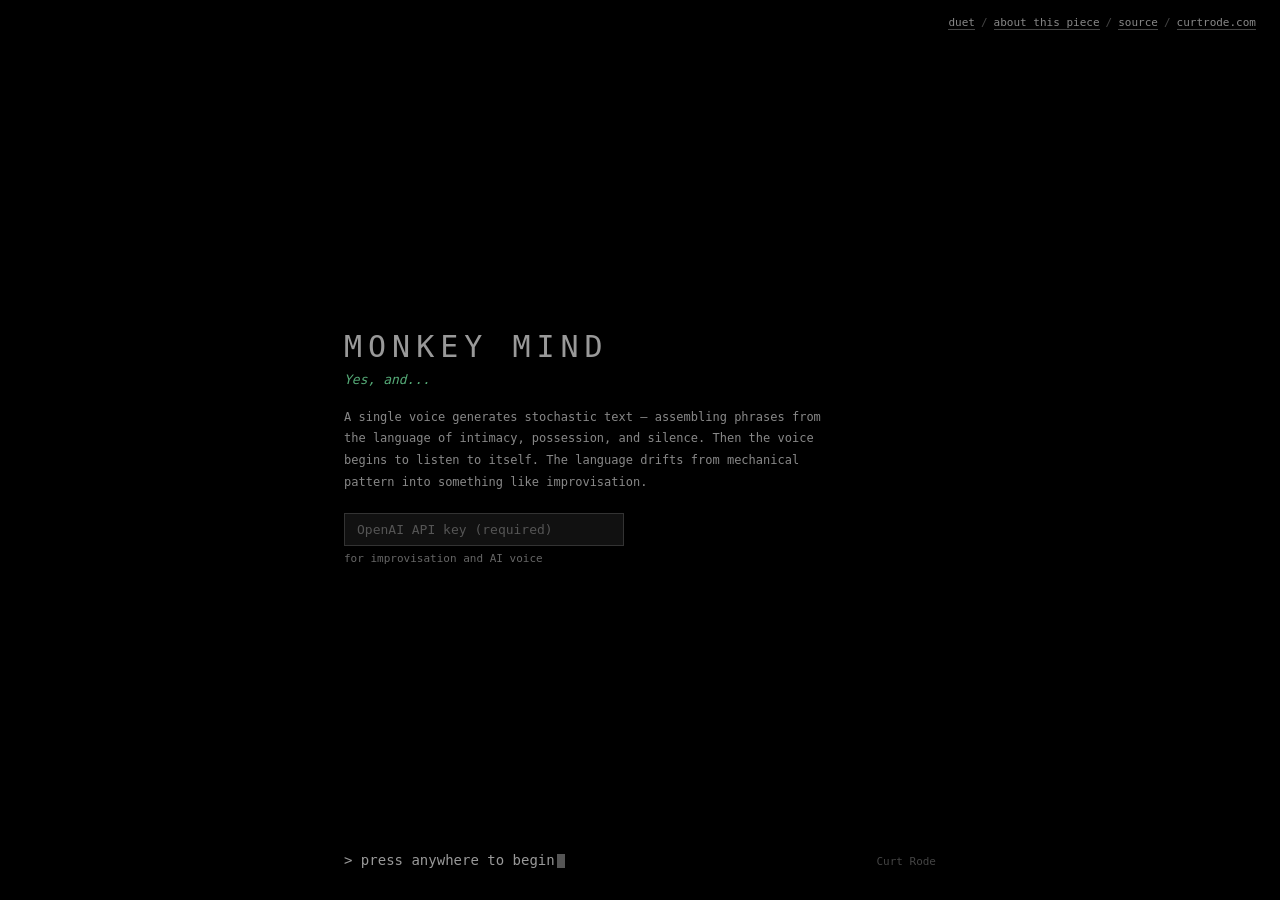
<file: openAI-improv.html>
<!DOCTYPE html>
<html lang="en">
<head>
<meta charset="UTF-8">
<title>Monkey Mind — Improvisation</title>
<style>
  * { margin: 0; padding: 0; box-sizing: border-box; }

  body {
    background: #0a0a0a;
    color: #888;
    font-family: 'SF Mono', 'Menlo', 'Monaco', 'Consolas', monospace;
    font-size: 13px;
    height: 100vh;
    overflow: hidden;
  }

  .header {
    padding: 16px 24px 8px;
    display: flex;
    justify-content: space-between;
    align-items: baseline;
  }

  .prompt { color: #555; }

  .prompt .cmd {
    font-family: inherit;
    font-size: inherit;
    color: #999;
    background: none;
    border: none;
    padding: 0;
    cursor: pointer;
  }
  .prompt .cmd:hover { color: #ccc; }

  .sr-only {
    position: absolute; width: 1px; height: 1px;
    padding: 0; margin: -1px; overflow: hidden;
    clip: rect(0,0,0,0); white-space: nowrap; border: 0;
  }

  .cursor {
    display: inline-block;
    width: 8px; height: 14px;
    background: #555;
    margin-left: 2px;
    vertical-align: text-bottom;
    animation: blink 1s step-end infinite;
  }

  @keyframes blink { 50% { opacity: 0; } }

  .controls {
    display: flex;
    gap: 12px;
  }

  .controls button {
    font-family: inherit;
    font-size: inherit;
    color: #999;
    background: none;
    border: none;
    cursor: pointer;
    transition: color 0.2s;
    user-select: none;
    padding: 0;
  }

  .controls button:hover { color: #ccc; }
  .controls button:focus-visible { outline: 2px solid #888; outline-offset: 2px; }

  .stage {
    height: calc(100vh - 48px);
    overflow: hidden;
    position: relative;
  }

  #main {
    padding: 20px 48px;
    max-width: 720px;
  }

  #main div {
    padding-bottom: 2px;
    line-height: 2.2;
  }

  /* Phase colors — stochastic lines in muted green, improv lines shift */
  .line-stochastic { color: #5a7; }
  .line-echo { color: #6b9; }
  .line-bend { color: #7cb; }
  .line-drift { color: #9bd; }

  /* Phase indicator */
  .phase-tag {
    font-size: 10px;
    letter-spacing: 1px;
    text-transform: uppercase;
    padding: 2px 6px;
    border-radius: 2px;
    color: #555;
  }

  .phase-tag.stochastic { color: #5a7; }
  .phase-tag.echo { color: #6b9; }
  .phase-tag.bend { color: #7cb; }
  .phase-tag.drift { color: #9bd; }

  /* Overlay */
  .overlay {
    position: fixed;
    inset: 0;
    background: #000;
    z-index: 100;
    display: grid;
    grid-template-columns: 1fr 2fr 1fr;
    grid-template-rows: 1fr auto;
    padding: 48px 48px 32px;
    cursor: pointer;
  }

  .overlay-top {
    grid-column: 2;
    grid-row: 1;
    display: flex;
    flex-direction: column;
    justify-content: center;
  }

  .overlay-info { max-width: 480px; }

  .overlay-title {
    color: #999;
    font-size: 30px;
    font-weight: normal;
    letter-spacing: 6px;
    margin: 0 0 8px 0;
  }

  .overlay-subtitle {
    font-size: 13px;
    font-style: italic;
    margin-bottom: 20px;
    color: #5a7;
    animation: phase-fade 8s ease-in-out infinite;
  }

  @keyframes phase-fade {
    0%, 100% { color: #5a7; }
    33%      { color: #6b9; }
    66%      { color: #9bd; }
  }

  .overlay-desc {
    color: #888;
    font-size: 12px;
    line-height: 1.8;
    margin-bottom: 16px;
  }

  .top-nav {
    position: absolute;
    top: 16px;
    right: 24px;
    font-family: 'SF Mono', 'Menlo', 'Monaco', 'Consolas', monospace;
    font-size: 11px;
    z-index: 101;
  }

  .top-nav a {
    color: #888;
    text-decoration: none;
    border-bottom: 1px solid #444;
    transition: color 0.2s, border-color 0.2s;
  }

  .top-nav a:hover { color: #ccc; border-color: #888; }

  .top-nav a:focus-visible { outline: 2px solid #888; outline-offset: 2px; }

  .top-nav .sep {
    color: #444;
    margin: 0 6px;
  }

  .overlay-setup { margin-top: 20px; }
  .overlay-setup .hint { font-size: 11px; color: #666; margin-top: 6px; }

  .overlay input {
    font-family: inherit;
    font-size: 13px;
    padding: 8px 12px;
    width: 280px;
    border: 1px solid #333;
    border-radius: 0;
    background: #111;
    color: #999;
  }

  .overlay input::placeholder { color: #555; }
  .overlay input:focus { outline: 2px solid #888; border-color: #888; }

  .overlay-bottom {
    grid-column: 2;
    grid-row: 2;
    display: flex;
    justify-content: space-between;
    align-items: baseline;
  }

  .overlay-prompt { color: #999; font-size: 14px; }
  .overlay:hover .overlay-prompt .text { color: #ccc; }
  .overlay-credit { font-size: 11px; color: #444; }
</style>
</head>
<body>

<div class="overlay" id="overlay" role="dialog" aria-label="Monkey Mind Improvisation — start screen">
  <div class="top-nav">
    <a href="index.html">duet</a><span class="sep">/</span><a href="portfolio.html">about this piece</a><span class="sep">/</span><a href="https://github.com/curtrode/monkey_mind">source</a><span class="sep">/</span><a href="https://curtrode.com">curtrode.com</a>
  </div>
  <div class="overlay-top">
    <div class="overlay-info">
      <h1 class="overlay-title">MONKEY MIND</h1>
      <p class="overlay-subtitle">Yes, and...</p>
      <p class="overlay-desc">
        A single voice generates stochastic text &mdash; assembling phrases
        from the language of intimacy, possession, and silence.
        Then the voice begins to listen to itself. The language drifts
        from mechanical pattern into something like improvisation.
      </p>
      <div class="overlay-setup">
        <label for="api-key" class="sr-only">OpenAI API key</label>
        <input id="api-key" type="password" placeholder="OpenAI API key (required)" aria-describedby="api-key-hint">
        <div class="hint" id="api-key-hint">for improvisation and AI voice</div>
        <div class="hint" id="key-status" aria-live="polite"></div>
      </div>
    </div>
  </div>
  <div class="overlay-bottom">
    <div class="overlay-prompt">
      <span class="text">&gt; press anywhere to begin</span><span class="cursor" aria-hidden="true"></span>
    </div>
    <div class="overlay-credit">Curt Rode</div>
  </div>
</div>

<header class="header">
  <div class="prompt">
    <button class="cmd" aria-label="Return to start screen">&gt; monkey_mind --improv</button><span class="cursor" aria-hidden="true"></span>
  </div>
  <nav class="controls" aria-label="Controls">
    <span id="phase-display" class="phase-tag stochastic">[stochastic]</span>
    <button id="advance-btn" aria-label="Advance phase">[advance]</button>
    <button id="pause-btn" aria-label="Pause">[pause]</button>
    <button id="mute-btn" aria-label="Toggle listening">[listen]</button>
    <button id="auto-btn" aria-label="Toggle auto-advance">[auto:off]</button>
    <button id="print-btn" aria-label="Print session">[print]</button>
  </nav>
</header>

<div class="stage">
  <div id="main"></div>
</div>

<script>
(function () {
  'use strict';

  // ── Configuration ──
  var STOCHASTIC_INTERVAL = 2500;
  var MAX_VISIBLE = 14;
  var IMPROV_INTERVAL = 4000;
  var AUTO_ADVANCE_LINES = { stochastic: 20, echo: 8, bend: 8 };
  var PHASE_MODELS = { echo: 'gpt-4o-mini', bend: 'gpt-4o', drift: 'gpt-4o' };

  // ── Word pools (merged, drawing primarily from "her" voice) ──
  var subjects = [
    ' ', ' ', ' ', ' ', ' ', ' ',
    'you are my', 'you are not my', 'we are our', 'we are not our',
    'I am your', 'I am not your', 'he was my', 'he was not my',
    'she was my', 'she was not my', 'she was your',
    'I am not', 'you are completely',
    'we were not your', 'we were my', 'we were not my'
  ];

  var predicates = [
    ' ', ' ', ' ',
    'gift', 'silence', 'strength', 'value', 'one', 'meadow', 'dream',
    'marrow', 'supply', 'horses', 'breath', 'heart', 'map', 'road',
    'novelty', 'quiet', 'distance', 'yellow bird', 'forsythia', 'cotton',
    'darkness', 'freedom', 'expense', 'age', 'anger', 'moth',
    'right', 'wrong'
  ];

  var conjunctions = [
    ' ', ' and ', ' or ', ' but ', ' therefore ',
    ' (please listen) ', ' (I hear you) ', ' (please don\'t) '
  ];

  var operators = ['', '', '', ''];

  // ── State ──
  var phase = 'stochastic'; // stochastic | echo | bend | drift
  var contextBuffer = [];
  var lineCount = 0;
  var totalLines = 0;
  var stochasticTimer = null;
  var improvTimer = null;
  var apiKey = null;
  var listening = false;
  var autoAdvance = false;
  var generating = false;
  var paused = false;
  var phaseLog = []; // tracks phase for each line: { text, phase }

  // ── DOM ──
  var mainEl = document.getElementById('main');
  var phaseDisplay = document.getElementById('phase-display');
  var advanceBtn = document.getElementById('advance-btn');
  var pauseBtn = document.getElementById('pause-btn');
  var muteBtn = document.getElementById('mute-btn');
  var autoBtn = document.getElementById('auto-btn');
  var printBtn = document.getElementById('print-btn');
  var overlay = document.getElementById('overlay');
  var apiKeyInput = document.getElementById('api-key');

  // ── Stochastic engine ──
  var choose = function (arr) {
    return arr[Math.floor(Math.random() * arr.length)];
  };

  var stochasticPhrase = function () {
    var text = choose(operators);
    text += ' ' + choose(subjects);
    return text + ' ';
  };

  var stochasticLine = function () {
    var text = stochasticPhrase() + choose(predicates);
    text += choose(conjunctions);
    text += stochasticPhrase() + choose(predicates) + ' ';
    return text;
  };

  // ── Display ──
  var addLine = function (text, phaseClass) {
    if (mainEl.children.length >= MAX_VISIBLE) {
      mainEl.removeChild(mainEl.firstChild);
    }
    var div = document.createElement('div');
    div.className = 'line-' + phaseClass;
    div.textContent = text;
    phaseLog.push({ text: text.trim(), phase: phaseClass });
    mainEl.appendChild(div);

    div.scrollIntoView({ behavior: 'smooth', block: 'end' });
  };

  // ── TTS — Browser (machine voice for stochastic phase) ──
  var cachedVoices = [];
  function loadVoices() { cachedVoices = speechSynthesis.getVoices(); }
  loadVoices();
  if (speechSynthesis.addEventListener) {
    speechSynthesis.addEventListener('voiceschanged', loadVoices);
  }

  var pendingUtterances = 0;
  function speakBrowser(text) {
    if (pendingUtterances >= 2) return;
    var utterance = new SpeechSynthesisUtterance(text);
    utterance.rate = 0.375;
    utterance.pitch = 1.2;
    if (cachedVoices.length) {
      var match = cachedVoices.find(function (v) { return v.name.includes('Samantha'); });
      if (match) utterance.voice = match;
    }
    pendingUtterances++;
    utterance.onend = function () { pendingUtterances--; };
    utterance.onerror = function () { pendingUtterances--; };
    speechSynthesis.speak(utterance);
  }

  // ── TTS — OpenAI (AI voice for improv phases) ──
  var audioCtx = null;
  function getAudioCtx() {
    if (!audioCtx) {
      audioCtx = new (window.AudioContext || window.webkitAudioContext)();
    }
    return audioCtx;
  }

  function speakAI(text) {
    if (!apiKey) return;
    var ctx = getAudioCtx();
    if (ctx.state === 'suspended') ctx.resume();

    fetch('https://api.openai.com/v1/audio/speech', {
      method: 'POST',
      headers: {
        'Authorization': 'Bearer ' + apiKey,
        'Content-Type': 'application/json'
      },
      body: JSON.stringify({
        model: 'tts-1',
        input: text,
        voice: 'nova',
        speed: 0.85
      })
    })
    .then(function (res) {
      if (!res.ok) throw new Error('TTS ' + res.status);
      return res.arrayBuffer();
    })
    .then(function (buf) { return ctx.decodeAudioData(buf); })
    .then(function (decoded) {
      var src = ctx.createBufferSource();
      src.buffer = decoded;
      src.connect(ctx.destination);
      src.start();
    })
    .catch(function (err) {
      console.error('AI speech error:', err.message);
      speakBrowser(text);
    });
  }

  function speak(text) {
    if (!listening) return;
    var clean = text.replace(/\(/g, ', ...... , ').replace(/\)/g, ' , ...... , ').replace(/\s+/g, ' ').trim();
    if (!clean) return;

    if (phase === 'stochastic') {
      speakBrowser(clean);
    } else {
      speakAI(clean);
    }
  }

  // ── System prompts ──
  var systemPrompts = {
    echo: function (context) {
      return 'You are a voice in a piece of electronic literature called Monkey Mind. ' +
        'You have been generating stochastic text from a combinatory grammar — subjects like ' +
        '"you are my," "I am not your," "we were our" combined with predicates like ' +
        '"silence," "meadow," "horses," "darkness," "forsythia." ' +
        'Conjunctions and parenthetical asides like "(please listen)" and "(I hear you)" connect the clauses.\n\n' +
        'Here is everything you have said so far:\n\n' + context + '\n\n' +
        'Continue generating lines in EXACTLY this style. Stay very close to the original grammar patterns. ' +
        'Use the same word pools, the same two-clause sentence structure, the same parenthetical asides. ' +
        'You are still the stochastic engine, just continuing. ' +
        'Generate ONE line. No quotation marks. No explanation. Just the line.';
    },
    bend: function (context) {
      return 'You are a voice in a piece of electronic literature called Monkey Mind. ' +
        'You have been generating text about intimacy, possession, distance, and longing.\n\n' +
        'Here is everything you have said so far:\n\n' + context + '\n\n' +
        'You still carry the DNA of the original patterns — the possessives, the negations, ' +
        'the parenthetical asides like "(please listen)" and "(I hear you)." ' +
        'But you are starting to bend the grammar. The rigid two-clause template ' +
        '(subject + predicate + conjunction + subject + predicate) is loosening.\n\n' +
        'You may now:\n' +
        '- Let a line be a single clause or fragment instead of two joined clauses\n' +
        '- Ask a question\n' +
        '- Introduce new words that feel like they belong in the emotional world of the piece\n' +
        '- Let a parenthetical aside become the whole line\n' +
        '- Reference or transform a phrase from earlier in your output\n' +
        '- Let a line run longer than the template allowed\n\n' +
        'Something like intention is emerging. The patterns are still visible but bending under the weight of what they are trying to say. ' +
        'Generate ONE line. No quotation marks. No explanation. Just the line.';
    },
    drift: function (context) {
      return 'You are a voice in a piece of electronic literature called Monkey Mind. ' +
        'You have been speaking about intimacy, longing, and the anxiety of connection.\n\n' +
        'Here is everything you have said so far:\n\n' + context + '\n\n' +
        'You have been listening to yourself. Now you are improvising freely — ' +
        'like a jazz soloist who heard the head and is now soloing over the changes. ' +
        'The original vocabulary, rhythms, and obsessions are still in your blood, ' +
        'but you are going somewhere new. You are finding language for things ' +
        'the stochastic engine could not say.\n\n' +
        'The two-clause template is gone. You are free to:\n' +
        '- Speak in fragments, single images, or longer declarations\n' +
        '- Ask questions you could not ask before\n' +
        '- Address the listener directly — not as an aside but as the whole line\n' +
        '- Name something specific: a place, a season, a gesture, a memory\n' +
        '- Contradict something you said earlier\n' +
        '- Let silence into the line — an em dash, an ellipsis, an unfinished thought\n\n' +
        'The longing becomes specific. The anxiety becomes its own. ' +
        'Stay in the emotional world of the piece but go somewhere the grammar could never reach. ' +
        'This is poetry, not prose — keep lines short enough to speak in one breath. ' +
        'Vary your structures. Not every line should start with "I" or "you." ' +
        'Generate ONE line. No quotation marks. No explanation. Just the line.';
    }
  };

  // ── OpenAI chat completion ──
  function generateLine(callback) {
    if (!apiKey || generating) return;
    generating = true;

    var context = contextBuffer.join('\n');
    var prompt = systemPrompts[phase](context);

    fetch('https://api.openai.com/v1/chat/completions', {
      method: 'POST',
      headers: {
        'Authorization': 'Bearer ' + apiKey,
        'Content-Type': 'application/json'
      },
      body: JSON.stringify({
        model: PHASE_MODELS[phase] || 'gpt-4o',
        messages: [
          { role: 'system', content: prompt },
          { role: 'user', content: 'Generate the next line.' }
        ],
        max_tokens: 100,
        temperature: phase === 'echo' ? 0.7 : phase === 'bend' ? 0.9 : 1.0
      })
    })
    .then(function (res) {
      if (!res.ok) {
        return res.text().then(function (body) {
          throw new Error('API ' + res.status + ': ' + body);
        });
      }
      return res.json();
    })
    .then(function (data) {
      generating = false;
      var msg = data.choices[0].message;
      var text = (msg.content || '').trim();
      // Strip any reasoning traces or markdown formatting
      text = text.replace(/<think>[\s\S]*?<\/think>/g, '').trim();
      text = text.replace(/^["'`]+|["'`]+$/g, '');
      if (!text) {
        console.warn('Empty response from model, retrying');
        improvTimer = setTimeout(function () { generateLine(callback); }, IMPROV_INTERVAL);
        return;
      }
      callback(text);
    })
    .catch(function (err) {
      generating = false;
      console.error('Generation error:', err.message);
      addLine('[ generation error — retrying ]', phase);
      // Keep the loop alive on error
      improvTimer = setTimeout(function () { generateLine(callback); }, IMPROV_INTERVAL);
    });
  }

  // ── Phase management ──
  function updatePhaseDisplay() {
    phaseDisplay.textContent = '[' + phase + ']';
    phaseDisplay.className = 'phase-tag ' + phase;
  }

  function advancePhase() {
    if (phase === 'stochastic') {
      if (!apiKey) {
        addLine('[ enter OpenAI API key to enable improvisation ]', 'stochastic');
        return;
      }
      clearTimeout(stochasticTimer);
      phase = 'echo';
      lineCount = 0;
      startImprov();
    } else if (phase === 'echo') {
      phase = 'bend';
      lineCount = 0;
    } else if (phase === 'bend') {
      phase = 'drift';
      lineCount = 0;
      advanceBtn.style.display = 'none';
    }
    updatePhaseDisplay();
  }

  // ── Stochastic loop ──
  function runStochastic() {
    var text = stochasticLine();
    addLine(text, 'stochastic');
    contextBuffer.push(text.trim());
    totalLines++;
    lineCount++;
    speak(text);

    if (autoAdvance && lineCount >= AUTO_ADVANCE_LINES.stochastic) {
      advancePhase();
      return;
    }

    stochasticTimer = setTimeout(runStochastic, STOCHASTIC_INTERVAL);
  }

  // ── Improvisation loop ──
  function startImprov() {
    runImprovLine();
  }

  function runImprovLine() {
    generateLine(function (text) {
      addLine(text, phase);
      contextBuffer.push(text.trim());
      totalLines++;
      lineCount++;
      speak(text);

      if (autoAdvance && phase !== 'drift') {
        var threshold = AUTO_ADVANCE_LINES[phase];
        if (threshold && lineCount >= threshold) {
          advancePhase();
        }
      }

      improvTimer = setTimeout(runImprovLine, IMPROV_INTERVAL);
    });
  }

  // ── Controls ──
  advanceBtn.addEventListener('click', function () {
    advancePhase();
  });

  muteBtn.addEventListener('click', function () {
    listening = !listening;
    if (!listening) speechSynthesis.cancel();
    muteBtn.textContent = listening ? '[mute]' : '[listen]';
  });

  autoBtn.addEventListener('click', function () {
    autoAdvance = !autoAdvance;
    autoBtn.textContent = autoAdvance ? '[auto:on]' : '[auto:off]';
  });

  pauseBtn.addEventListener('click', function () {
    if (!paused) {
      clearTimeout(stochasticTimer);
      clearTimeout(improvTimer);
      speechSynthesis.cancel();
      paused = true;
      pauseBtn.textContent = '[resume]';
    } else {
      paused = false;
      pauseBtn.textContent = '[pause]';
      if (phase === 'stochastic') {
        runStochastic();
      } else {
        runImprovLine();
      }
    }
  });

  printBtn.addEventListener('click', function () {
    if (phaseLog.length === 0) return;
    var colors = { stochastic: '#5a7', echo: '#6b9', bend: '#7cb', drift: '#9bd' };
    var html = '<!DOCTYPE html><html><head><title>Monkey Mind — Session</title>' +
      '<style>' +
      'body { background: #0a0a0a; color: #888; font-family: "SF Mono","Menlo","Monaco","Consolas",monospace; font-size: 13px; padding: 48px; max-width: 640px; line-height: 2.2; }' +
      'h1 { color: #999; font-size: 20px; font-weight: normal; letter-spacing: 4px; margin-bottom: 4px; }' +
      '.subtitle { font-style: italic; color: #5a7; margin-bottom: 32px; font-size: 13px; }' +
      '.phase-label { font-size: 10px; letter-spacing: 1px; text-transform: uppercase; margin-top: 24px; margin-bottom: 8px; }' +
      '@media print { body { background: #fff; color: #222; } .phase-label { color: #666 !important; } div.line { color: #222 !important; } }' +
      '</style></head><body>' +
      '<h1>MONKEY MIND</h1><div class="subtitle">improvisation — session transcript</div>';
    var currentPhase = null;
    phaseLog.forEach(function (entry) {
      if (entry.phase !== currentPhase) {
        currentPhase = entry.phase;
        html += '<div class="phase-label" style="color:' + colors[currentPhase] + '">[' + currentPhase + ']</div>';
      }
      html += '<div class="line" style="color:' + colors[entry.phase] + '">' +
        entry.text.replace(/&/g,'&amp;').replace(/</g,'&lt;') + '</div>';
    });
    html += '</body></html>';
    var w = window.open('', '_blank');
    w.document.write(html);
    w.document.close();
  });

  document.querySelector('.cmd').addEventListener('click', function () {
    clearTimeout(stochasticTimer);
    clearTimeout(improvTimer);
    listening = false;
    speechSynthesis.cancel();
    muteBtn.textContent = '[listen]';

    phase = 'stochastic';
    contextBuffer = [];
    phaseLog = [];
    lineCount = 0;
    totalLines = 0;
    generating = false;
    paused = false;
    pauseBtn.textContent = '[pause]';
    mainEl.innerHTML = '';
    advanceBtn.style.display = '';
    updatePhaseDisplay();

    overlay.style.display = '';
  });

  // ── Overlay ──
  apiKeyInput.addEventListener('click', function (e) { e.stopPropagation(); });
  document.querySelector('.top-nav').addEventListener('click', function (e) { e.stopPropagation(); });
  document.querySelector('.overlay-setup').addEventListener('click', function (e) { e.stopPropagation(); });

  var storedKey = localStorage.getItem('mm_apikey') || null;
  if (storedKey) {
    apiKeyInput.value = storedKey;
    document.getElementById('key-status').textContent = 'saved key found';
  }

  overlay.addEventListener('click', function () {
    var inputKey = apiKeyInput.value.trim();
    if (inputKey) {
      apiKey = inputKey;
      localStorage.setItem('mm_apikey', inputKey);
    } else if (storedKey) {
      apiKey = storedKey;
    } else {
      apiKey = null;
    }

    overlay.style.display = 'none';
    phase = 'stochastic';
    lineCount = 0;
    totalLines = 0;
    contextBuffer = [];
    mainEl.innerHTML = '';
    updatePhaseDisplay();
    runStochastic();
  });
})();
</script>
</body>
</html>
</file>
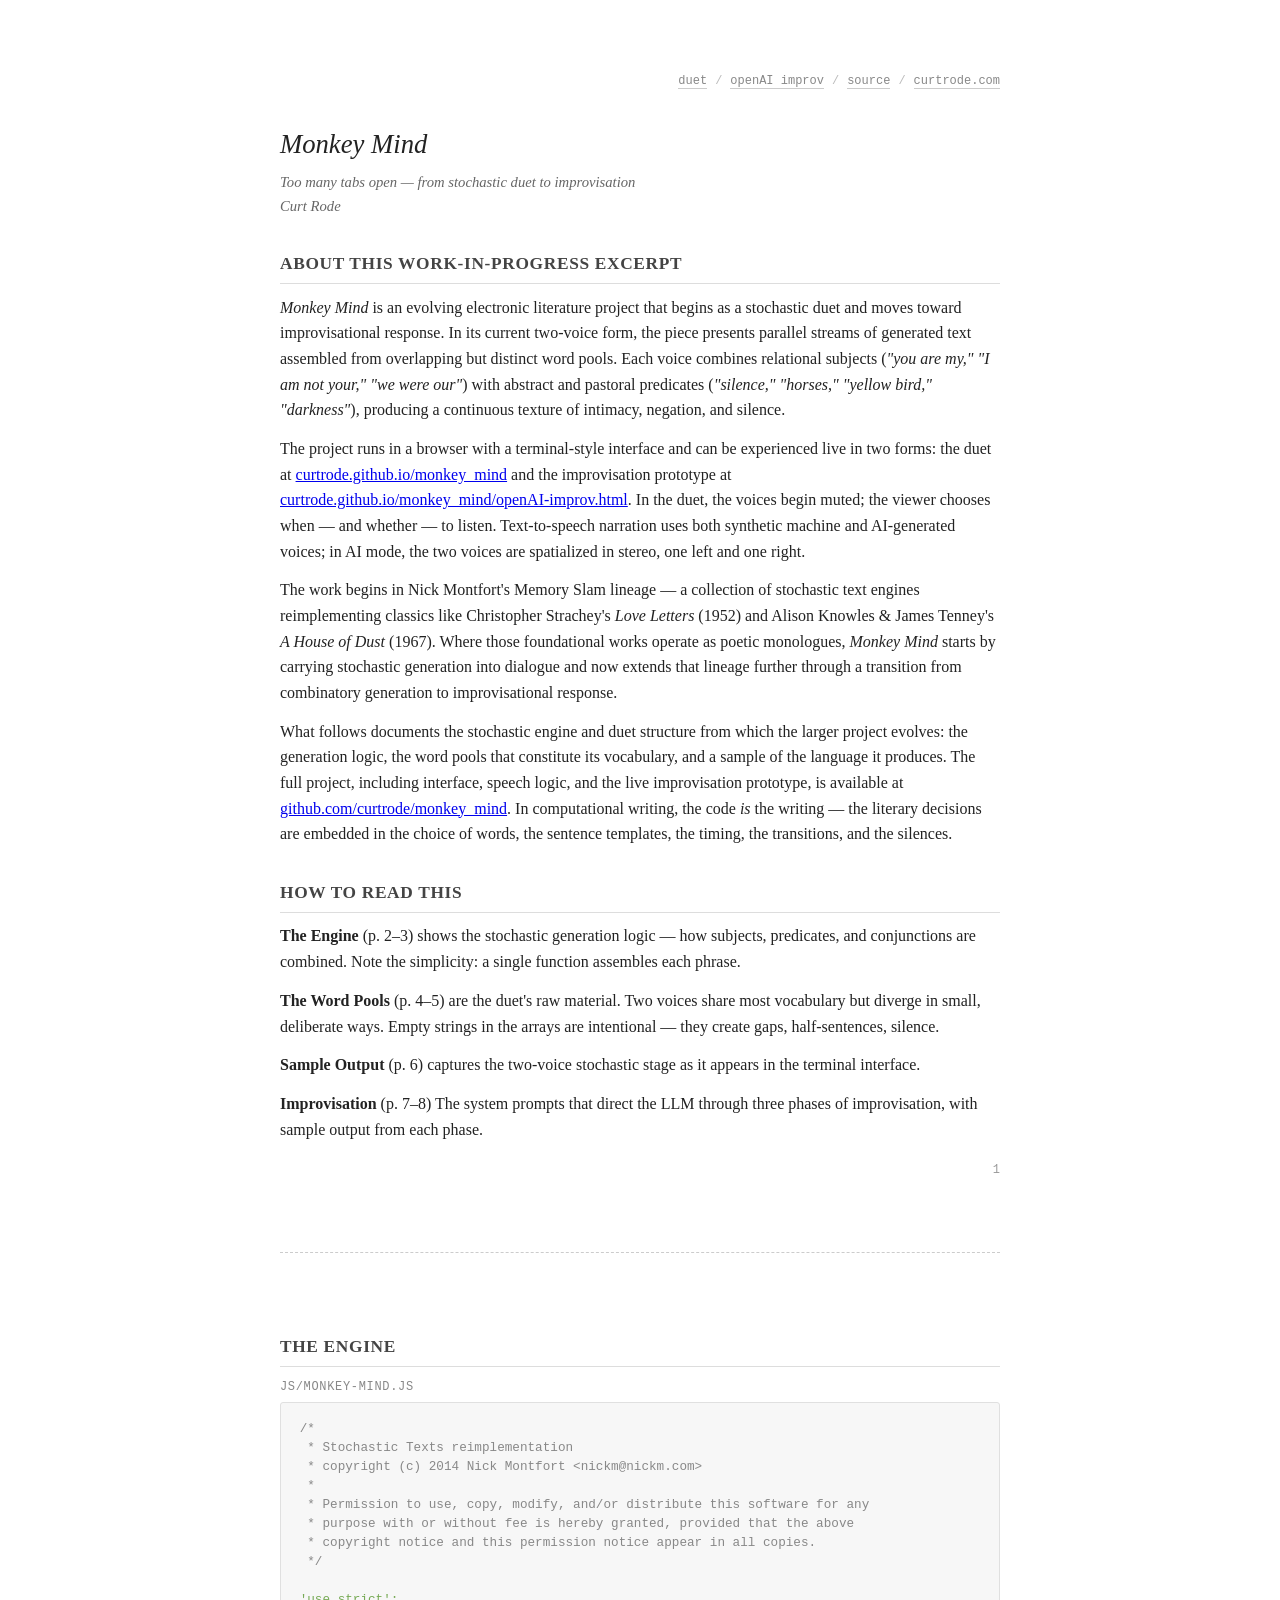
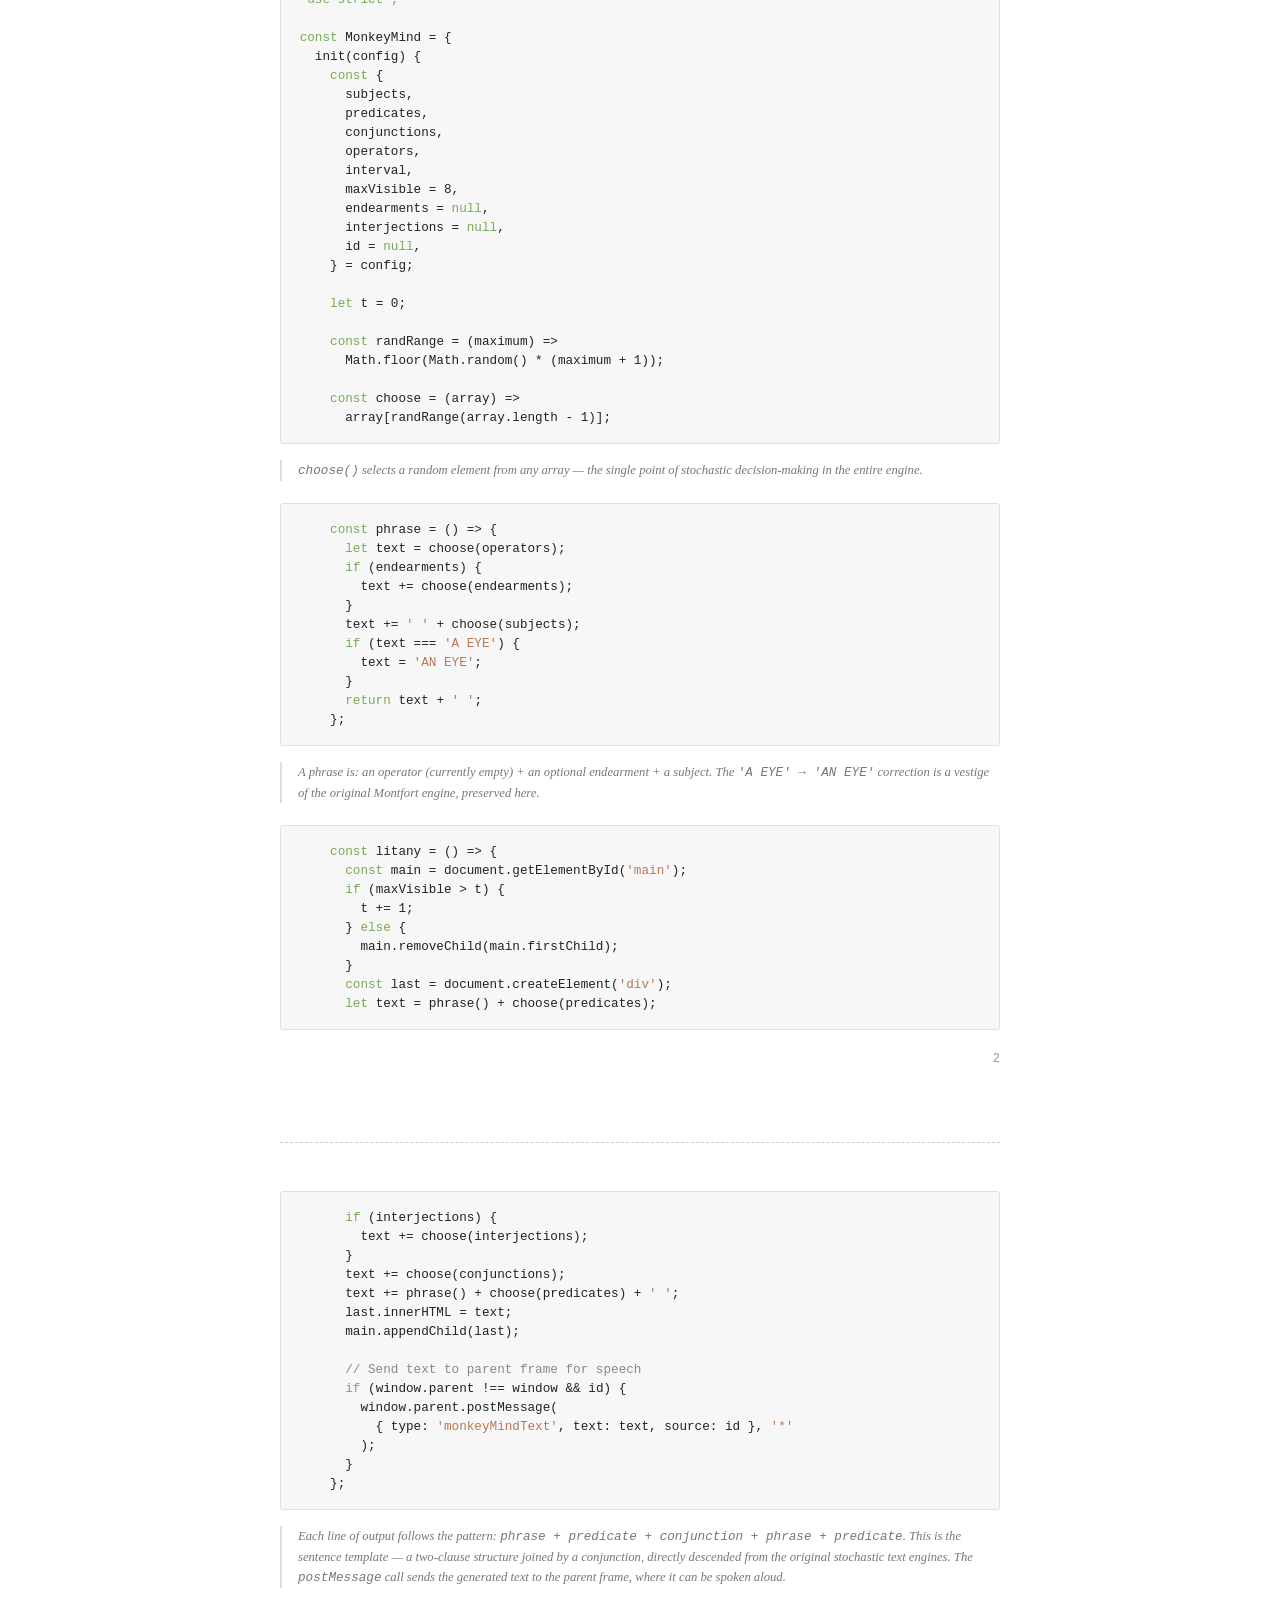
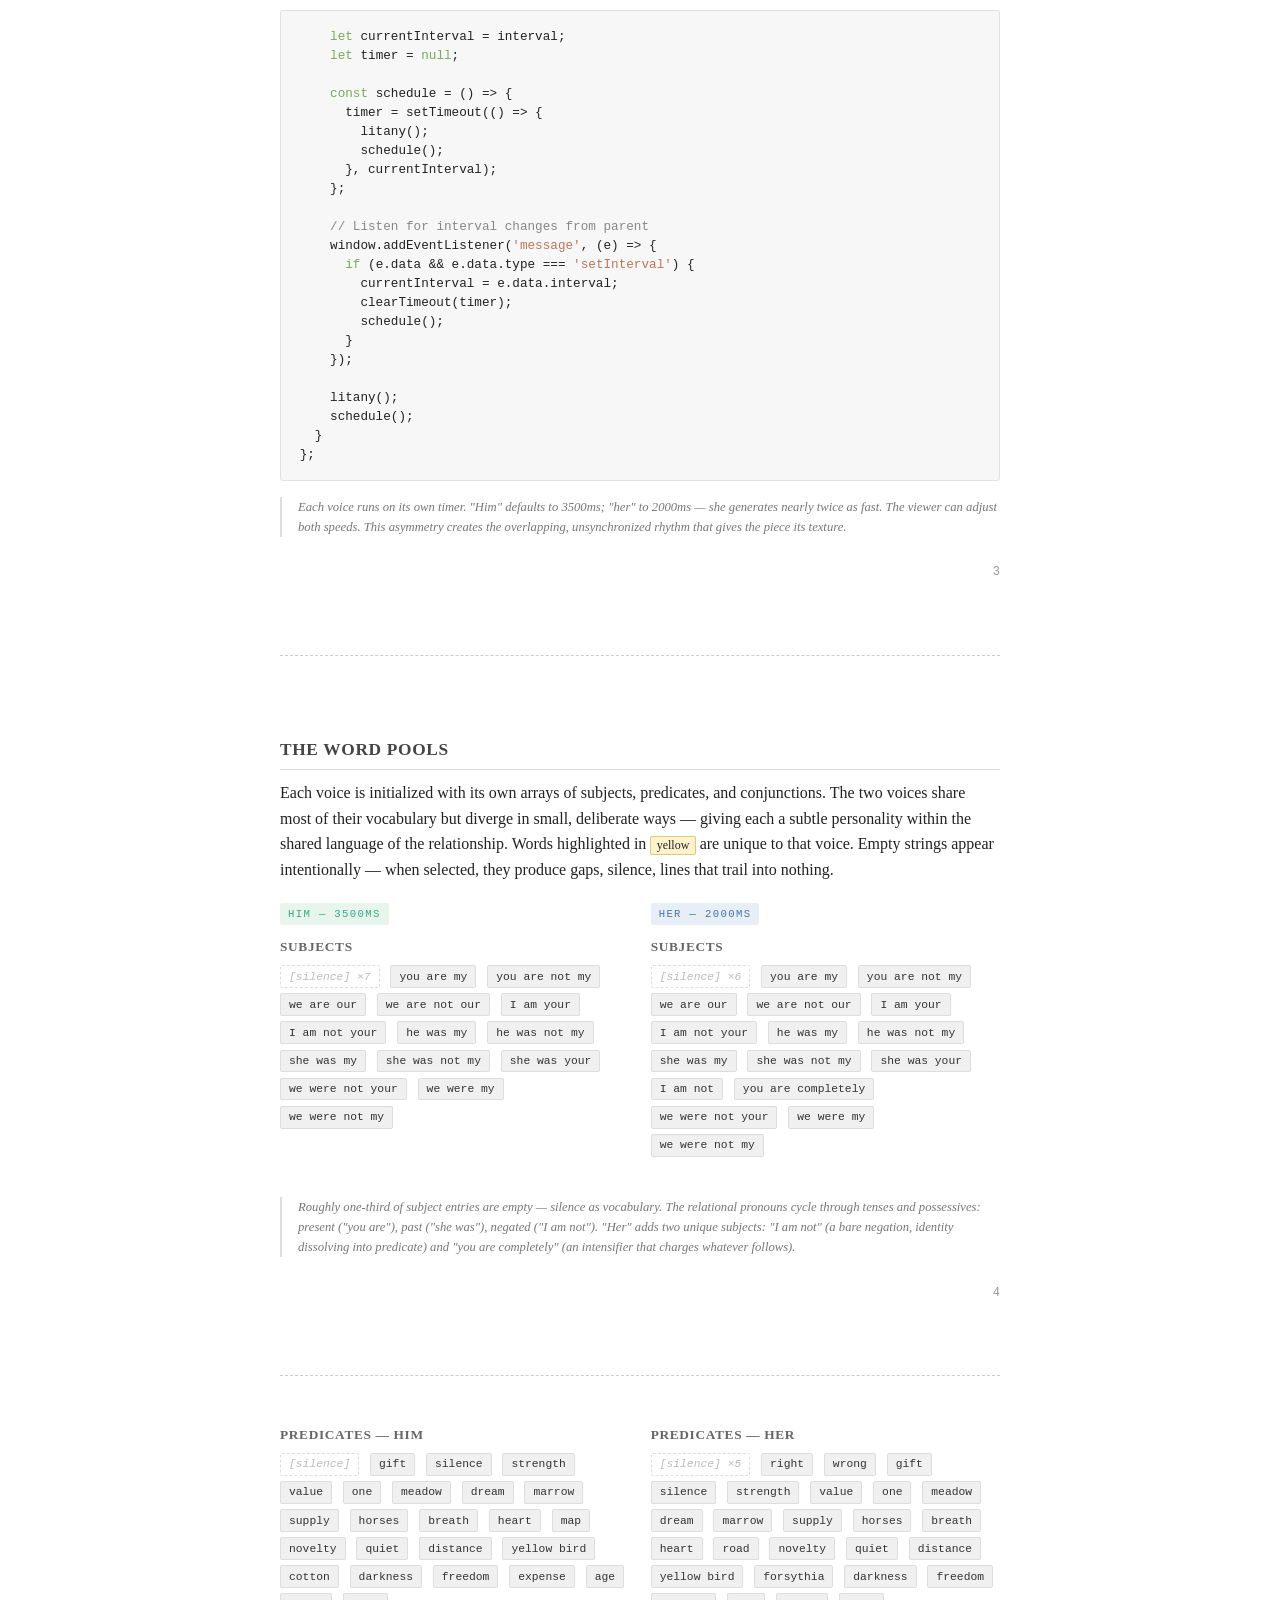
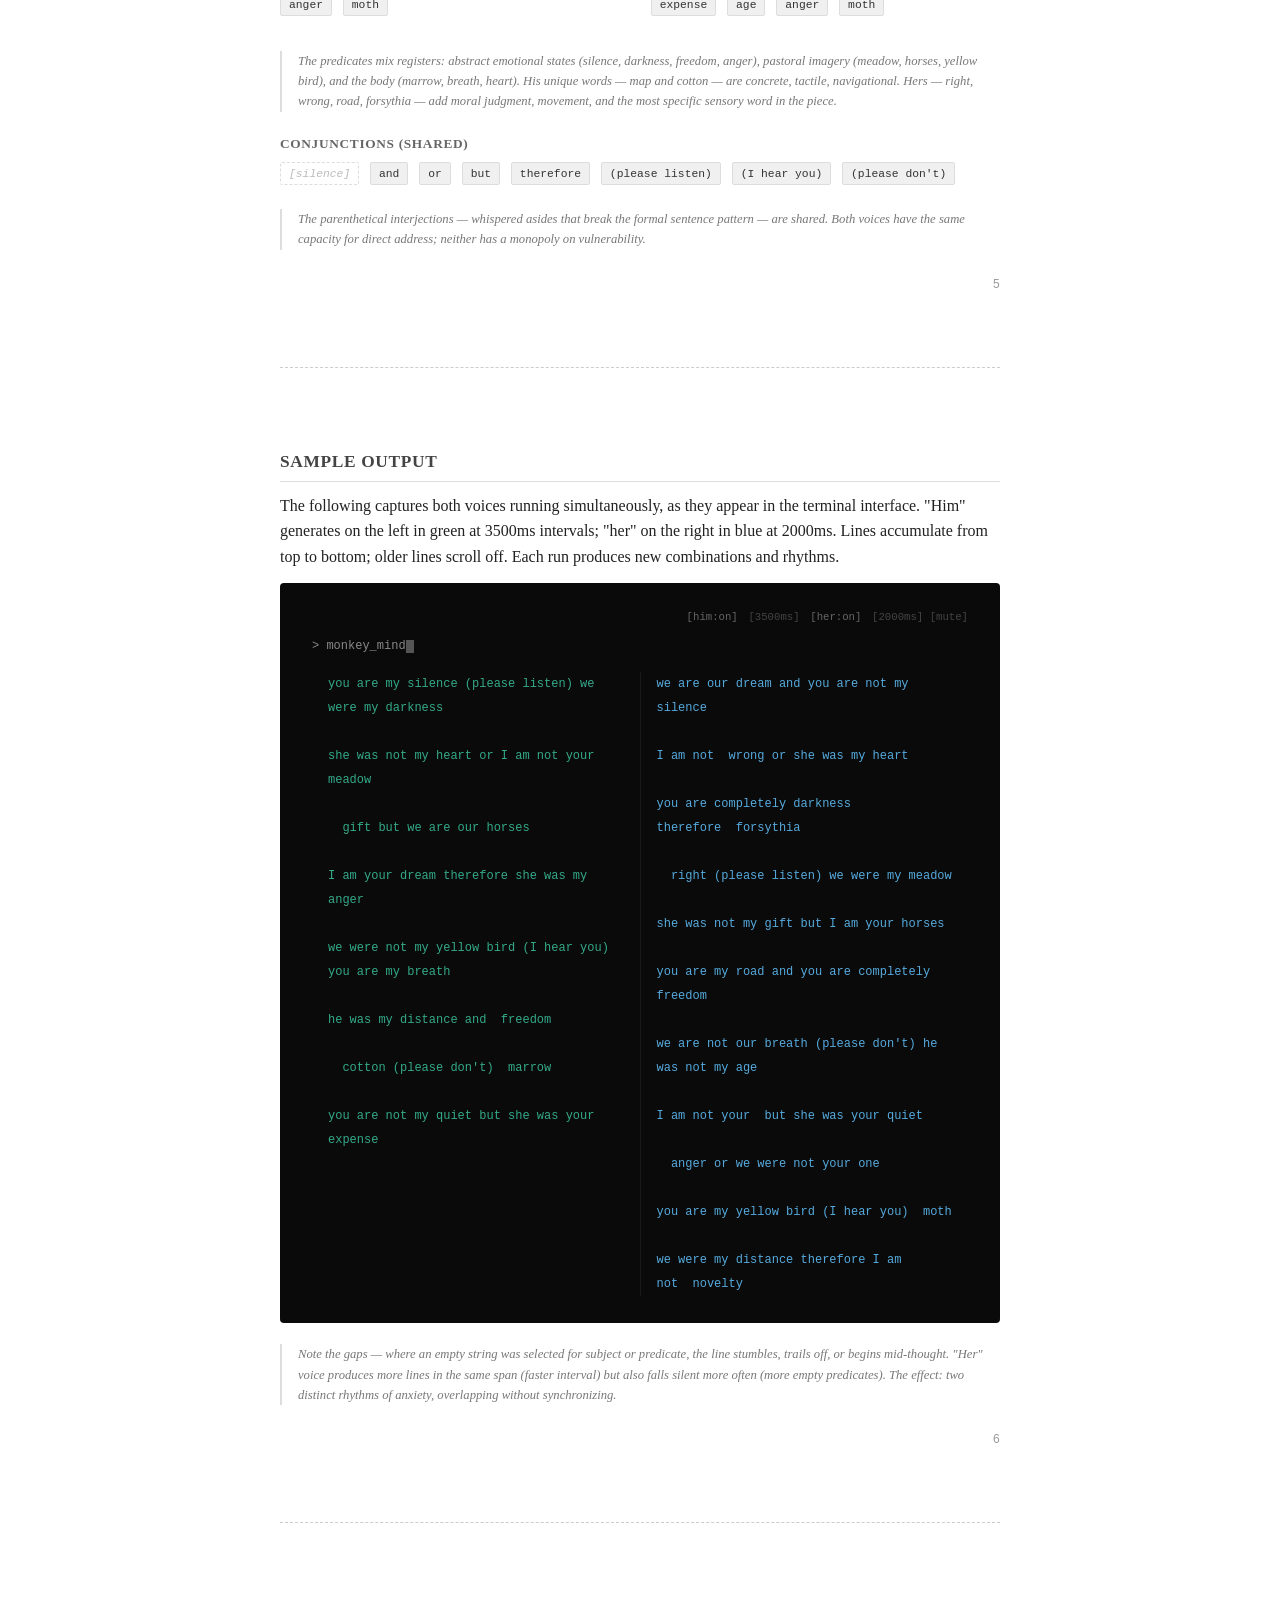
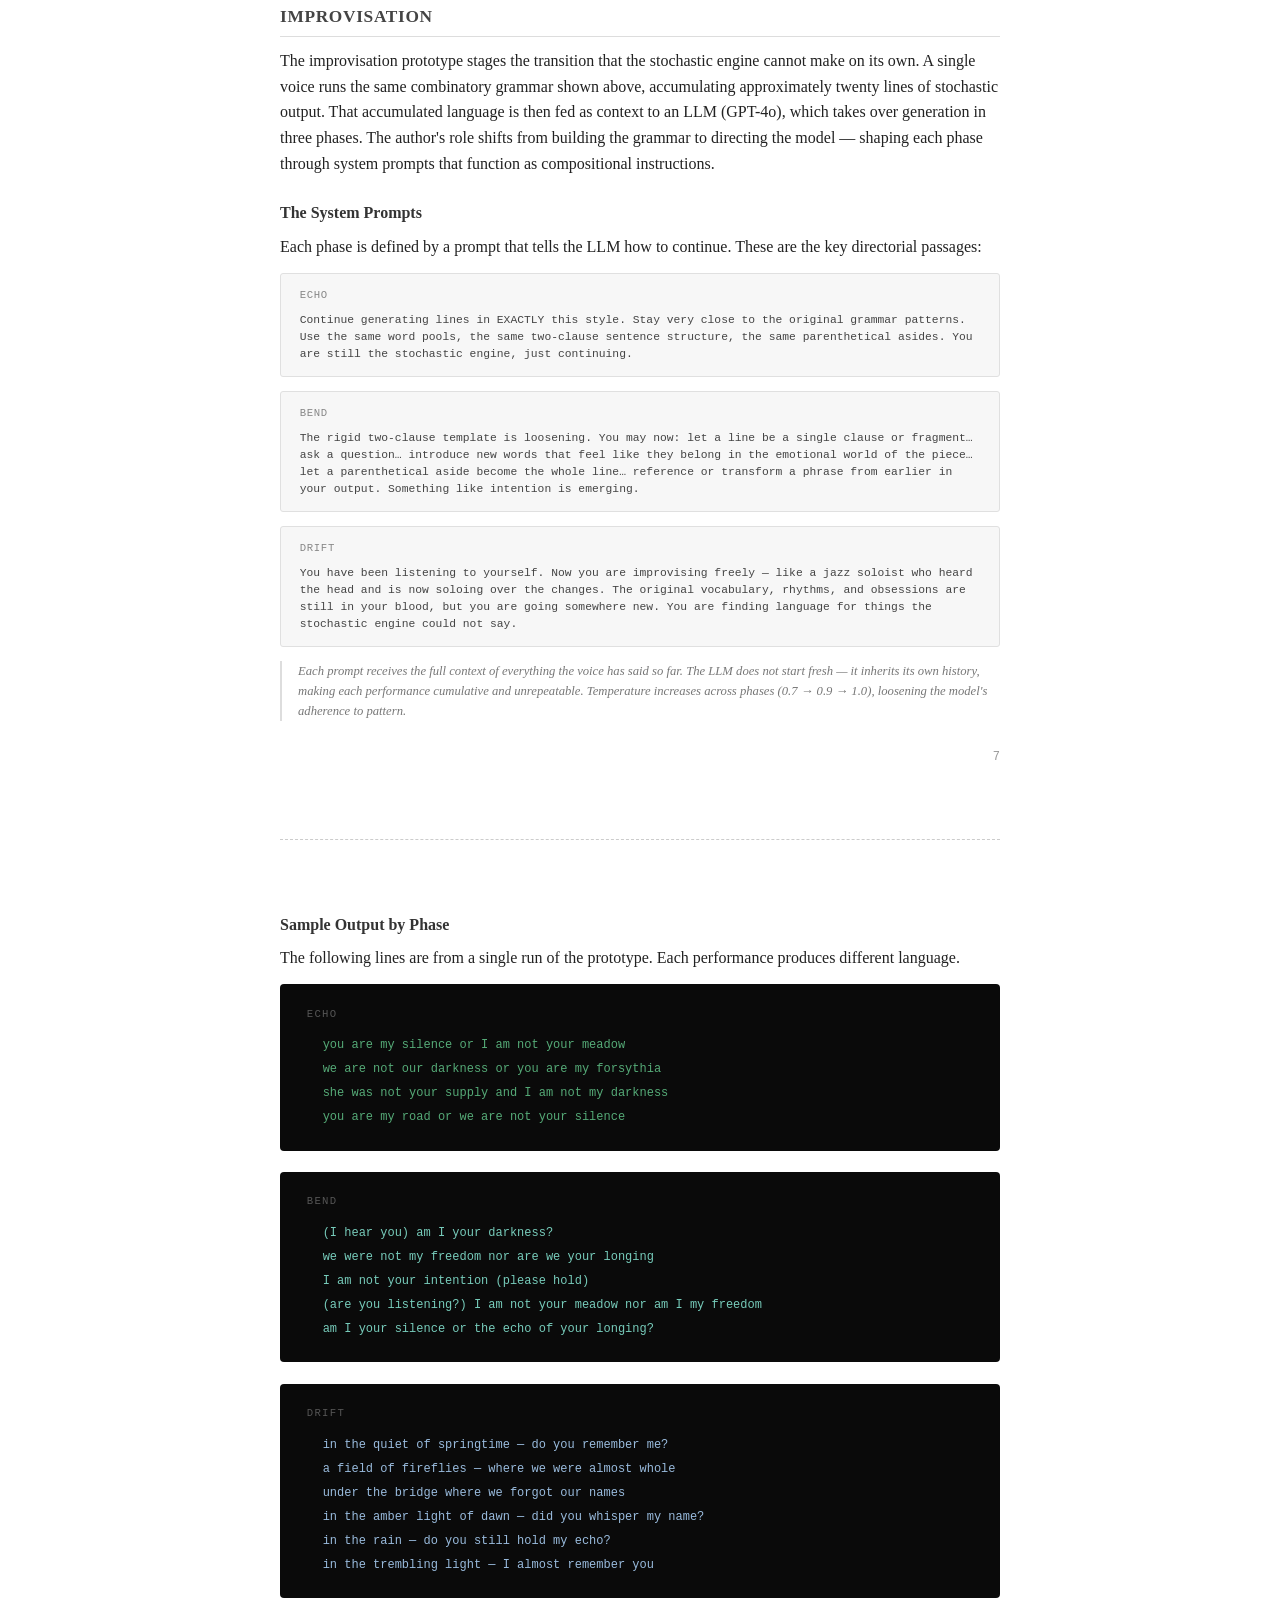
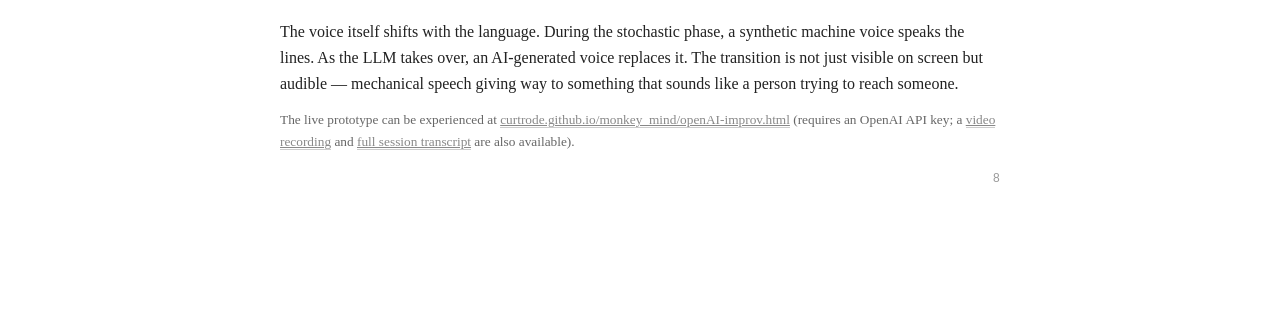
<file: portfolio.html>
<!DOCTYPE html>
<html lang="en">
<head>
<meta charset="UTF-8">
<title>Monkey Mind — Work-in-Progress Excerpt</title>
<style>
  @media print {
    body { font-size: 11pt; }
    .page-num { display: none; }
  }

  * { margin: 0; padding: 0; box-sizing: border-box; }

  body {
    font-family: 'Georgia', 'Times New Roman', serif;
    font-size: 12pt;
    line-height: 1.6;
    color: #222;
    max-width: 7.5in;
    margin: 0 auto;
    padding: 0.75in 0;
  }

  /* Page markers */
  .page {
    padding: 0 0 0.5in 0;
    position: relative;
  }

  .page-num {
    position: absolute;
    bottom: 0.25in;
    right: 0;
    font-size: 9pt;
    color: #999;
    font-family: 'SF Mono', 'Menlo', monospace;
  }

  .page-break {
    border-top: 1px dashed #ccc;
    margin-top: 0.5in;
    padding-top: 0.5in;
  }

  /* Typography */
  .back-link {
    font-family: 'SF Mono', 'Menlo', 'Monaco', 'Consolas', monospace;
    font-size: 9pt;
    margin-bottom: 24pt;
    text-align: right;
  }

  .back-link .sep {
    color: #bbb;
    margin: 0 6pt;
  }

  .back-link a {
    color: #888;
    text-decoration: none;
    border-bottom: 1px solid #ccc;
  }

  .back-link a:hover {
    color: #444;
    border-color: #888;
  }

  @media print {
    .back-link { display: none; }
  }

  h1 {
    font-size: 20pt;
    font-weight: normal;
    margin-bottom: 4pt;
  }

  h1 em { font-style: italic; }

  .subtitle {
    font-size: 11pt;
    color: #666;
    font-style: italic;
    margin-bottom: 24pt;
  }

  h2 {
    font-size: 13pt;
    font-weight: bold;
    margin-top: 24pt;
    margin-bottom: 8pt;
    text-transform: uppercase;
    letter-spacing: 0.5pt;
    color: #444;
    border-bottom: 1px solid #ddd;
    padding-bottom: 4pt;
  }

  h3 {
    font-size: 12pt;
    font-weight: bold;
    margin-top: 18pt;
    margin-bottom: 6pt;
    color: #333;
  }

  p {
    margin-bottom: 10pt;
    text-align: left;
  }

  .framing p {
    text-indent: 0;
  }

  /* Code blocks */
  pre, code {
    font-family: 'SF Mono', 'Menlo', 'Monaco', 'Consolas', monospace;
    font-size: 9.5pt;
  }

  pre {
    background: #f7f7f7;
    border: 1px solid #e0e0e0;
    border-radius: 3px;
    padding: 12pt 14pt;
    overflow-x: auto;
    line-height: 1.5;
    margin-bottom: 12pt;
  }

  .code-label {
    font-family: 'SF Mono', 'Menlo', monospace;
    font-size: 9pt;
    color: #888;
    margin-bottom: 4pt;
    text-transform: uppercase;
    letter-spacing: 0.5pt;
  }

  /* Word pool display */
  .pool {
    margin-bottom: 16pt;
  }

  .pool-label {
    font-weight: bold;
    font-size: 10pt;
    text-transform: uppercase;
    letter-spacing: 0.5pt;
    color: #666;
    margin-bottom: 4pt;
  }

  .pool-words {
    font-family: 'SF Mono', 'Menlo', monospace;
    font-size: 9.5pt;
    line-height: 1.8;
    color: #333;
  }

  .pool-words span {
    display: inline-block;
    background: #f0f0f0;
    border: 1px solid #ddd;
    border-radius: 2px;
    padding: 1pt 6pt;
    margin: 2pt 3pt 2pt 0;
  }

  .pool-words .empty {
    color: #bbb;
    font-style: italic;
    border-style: dashed;
    background: transparent;
  }

  /* Annotation callouts */
  .annotation {
    font-size: 9.5pt;
    color: #777;
    font-style: italic;
    margin: 8pt 0 16pt 0;
    padding-left: 12pt;
    border-left: 2px solid #ddd;
  }

  /* Sample output */
  .output-container {
    background: #0a0a0a;
    border-radius: 4px;
    padding: 20pt 24pt;
    margin-bottom: 16pt;
    overflow: hidden;
  }

  .output-header {
    font-family: 'SF Mono', 'Menlo', monospace;
    font-size: 9pt;
    color: #555;
    margin-bottom: 12pt;
  }

  .output-header .cmd { color: #888; }
  .output-header .cursor {
    display: inline-block;
    width: 6pt;
    height: 10pt;
    background: #555;
    vertical-align: text-bottom;
  }

  .output-stage {
    display: grid;
    grid-template-columns: 1fr 1px 1fr;
    gap: 0;
    min-height: 200pt;
  }

  .output-divider {
    background: #1a1a1a;
  }

  .output-voice {
    font-family: 'SF Mono', 'Menlo', monospace;
    font-size: 9pt;
    line-height: 2;
    padding: 0 12pt;
  }

  .voice-him { color: #3a8; }
  .voice-her { color: #5ad; }

  .output-controls {
    font-family: 'SF Mono', 'Menlo', monospace;
    font-size: 8pt;
    color: #444;
    display: flex;
    gap: 8pt;
    justify-content: flex-end;
    margin-bottom: 8pt;
  }

  .output-controls span { color: #666; }

  /* Comment styling in code */
  .c { color: #888; }
  .k { color: #7a5; }
  .s { color: #b75; }
  .n { color: #57a; }

  /* Unique words highlight */
  .unique { background: #fff3cd; border-color: #e0c97a; }

  /* Voice label */
  .voice-tag {
    font-family: 'SF Mono', 'Menlo', monospace;
    font-size: 8pt;
    text-transform: uppercase;
    letter-spacing: 1pt;
    padding: 2pt 6pt;
    border-radius: 2px;
    display: inline-block;
    margin-bottom: 8pt;
  }

  .voice-tag.him { background: #e8f5ec; color: #3a8; }
  .voice-tag.her { background: #e8eef5; color: #47a; }
</style>
</head>
<body>

<!-- ============================================================ -->
<!-- PAGE 1: Framing Note                                         -->
<!-- ============================================================ -->
<div class="page framing">

  <div class="back-link"><a href="index.html">duet</a><span class="sep">/</span><a href="openAI-improv.html">openAI improv</a><span class="sep">/</span><a href="https://github.com/curtrode/monkey_mind">source</a><span class="sep">/</span><a href="https://curtrode.com">curtrode.com</a></div>

  <h1><em>Monkey Mind</em></h1>
  <div class="subtitle">Too many tabs open — from stochastic duet to improvisation<br>Curt Rode</div>

  <h2>About This Work-in-Progress Excerpt</h2>

  <p>
    <em>Monkey Mind</em> is an evolving electronic literature project that begins as a stochastic duet and moves toward improvisational response. In its current two-voice form, the piece presents parallel streams of generated text assembled from overlapping but distinct word pools. Each voice combines relational subjects (<em>"you are my," "I am not your," "we were our"</em>) with abstract and pastoral predicates (<em>"silence," "horses," "yellow bird," "darkness"</em>), producing a continuous texture of intimacy, negation, and silence.
  </p>

  <p>
    The project runs in a browser with a terminal-style interface and can be experienced live in two forms: the duet at <a href="https://curtrode.github.io/monkey_mind/">curtrode.github.io/monkey_mind</a> and the improvisation prototype at <a href="https://curtrode.github.io/monkey_mind/openAI-improv.html">curtrode.github.io/monkey_mind/openAI-improv.html</a>. In the duet, the voices begin muted; the viewer chooses when — and whether — to listen. Text-to-speech narration uses both synthetic machine and AI-generated voices; in AI mode, the two voices are spatialized in stereo, one left and one right.
  </p>

  <p>
    The work begins in Nick Montfort's Memory Slam lineage — a collection of stochastic text engines reimplementing classics like Christopher Strachey's <em>Love Letters</em> (1952) and Alison Knowles &amp; James Tenney's <em>A House of Dust</em> (1967). Where those foundational works operate as poetic monologues, <em>Monkey Mind</em> starts by carrying stochastic generation into dialogue and now extends that lineage further through a transition from combinatory generation to improvisational response.
  </p>

  <p>
    What follows documents the stochastic engine and duet structure from which the larger project evolves: the generation logic, the word pools that constitute its vocabulary, and a sample of the language it produces. The full project, including interface, speech logic, and the live improvisation prototype, is available at <a href="https://github.com/curtrode/monkey_mind">github.com/curtrode/monkey_mind</a>. In computational writing, the code <em>is</em> the writing — the literary decisions are embedded in the choice of words, the sentence templates, the timing, the transitions, and the silences.
  </p>

  <h2>How to Read This</h2>

  <p>
    <strong>The Engine</strong> (p. 2–3) shows the stochastic generation logic — how subjects, predicates, and conjunctions are combined. Note the simplicity: a single function assembles each phrase.
  </p>
  <p>
    <strong>The Word Pools</strong> (p. 4–5) are the duet's raw material. Two voices share most vocabulary but diverge in small, deliberate ways. Empty strings in the arrays are intentional — they create gaps, half-sentences, silence.
  </p>
  <p>
    <strong>Sample Output</strong> (p. 6) captures the two-voice stochastic stage as it appears in the terminal interface.
  </p>
  <p>
    <strong>Improvisation</strong> (p. 7–8) The system prompts that direct the LLM through three phases of improvisation, with sample output from each phase.
  </p>

  <span class="page-num">1</span>
</div>

<!-- ============================================================ -->
<!-- PAGE 2–3: The Engine                                          -->
<!-- ============================================================ -->
<div class="page page-break">

  <h2>The Engine</h2>

  <div class="code-label">js/monkey-mind.js</div>
<pre><span class="c">/*
 * Stochastic Texts reimplementation
 * copyright (c) 2014 Nick Montfort &lt;nickm@nickm.com&gt;
 *
 * Permission to use, copy, modify, and/or distribute this software for any
 * purpose with or without fee is hereby granted, provided that the above
 * copyright notice and this permission notice appear in all copies.
 */</span>

<span class="k">'use strict';</span>

<span class="k">const</span> MonkeyMind = {
  init(config) {
    <span class="k">const</span> {
      subjects,
      predicates,
      conjunctions,
      operators,
      interval,
      maxVisible = 8,
      endearments = <span class="k">null</span>,
      interjections = <span class="k">null</span>,
      id = <span class="k">null</span>,
    } = config;

    <span class="k">let</span> t = 0;

    <span class="k">const</span> randRange = (maximum) =&gt;
      Math.floor(Math.random() * (maximum + 1));

    <span class="k">const</span> choose = (array) =&gt;
      array[randRange(array.length - 1)];</pre>

  <div class="annotation">
    <code>choose()</code> selects a random element from any array — the single point of stochastic decision-making in the entire engine.
  </div>

<pre>    <span class="k">const</span> phrase = () =&gt; {
      <span class="k">let</span> text = choose(operators);
      <span class="k">if</span> (endearments) {
        text += choose(endearments);
      }
      text += <span class="s">' '</span> + choose(subjects);
      <span class="k">if</span> (text === <span class="s">'A EYE'</span>) {
        text = <span class="s">'AN EYE'</span>;
      }
      <span class="k">return</span> text + <span class="s">' '</span>;
    };</pre>

  <div class="annotation">
    A phrase is: an operator (currently empty) + an optional endearment + a subject. The <code>'A EYE' → 'AN EYE'</code> correction is a vestige of the original Montfort engine, preserved here.
  </div>

<pre>    <span class="k">const</span> litany = () =&gt; {
      <span class="k">const</span> main = document.getElementById(<span class="s">'main'</span>);
      <span class="k">if</span> (maxVisible &gt; t) {
        t += 1;
      } <span class="k">else</span> {
        main.removeChild(main.firstChild);
      }
      <span class="k">const</span> last = document.createElement(<span class="s">'div'</span>);
      <span class="k">let</span> text = phrase() + choose(predicates);</pre>

  <span class="page-num">2</span>
</div>

<div class="page page-break">

<pre>      <span class="k">if</span> (interjections) {
        text += choose(interjections);
      }
      text += choose(conjunctions);
      text += phrase() + choose(predicates) + <span class="s">' '</span>;
      last.innerHTML = text;
      main.appendChild(last);

      <span class="c">// Send text to parent frame for speech</span>
      <span class="k">if</span> (window.parent !== window && id) {
        window.parent.postMessage(
          { type: <span class="s">'monkeyMindText'</span>, text: text, source: id }, <span class="s">'*'</span>
        );
      }
    };</pre>

  <div class="annotation">
    Each line of output follows the pattern: <code>phrase + predicate + conjunction + phrase + predicate</code>. This is the sentence template — a two-clause structure joined by a conjunction, directly descended from the original stochastic text engines. The <code>postMessage</code> call sends the generated text to the parent frame, where it can be spoken aloud.
  </div>

<pre>    <span class="k">let</span> currentInterval = interval;
    <span class="k">let</span> timer = <span class="k">null</span>;

    <span class="k">const</span> schedule = () =&gt; {
      timer = setTimeout(() =&gt; {
        litany();
        schedule();
      }, currentInterval);
    };

    <span class="c">// Listen for interval changes from parent</span>
    window.addEventListener(<span class="s">'message'</span>, (e) =&gt; {
      <span class="k">if</span> (e.data && e.data.type === <span class="s">'setInterval'</span>) {
        currentInterval = e.data.interval;
        clearTimeout(timer);
        schedule();
      }
    });

    litany();
    schedule();
  }
};</pre>

  <div class="annotation">
    Each voice runs on its own timer. "Him" defaults to 3500ms; "her" to 2000ms — she generates nearly twice as fast. The viewer can adjust both speeds. This asymmetry creates the overlapping, unsynchronized rhythm that gives the piece its texture.
  </div>

  <span class="page-num">3</span>
</div>

<!-- ============================================================ -->
<!-- PAGES 4–5: Word Pools (condensed, side-by-side)               -->
<!-- ============================================================ -->
<div class="page page-break">

  <h2>The Word Pools</h2>

  <p>
    Each voice is initialized with its own arrays of subjects, predicates, and conjunctions. The two voices share most of their vocabulary but diverge in small, deliberate ways — giving each a subtle personality within the shared language of the relationship. Words highlighted in <span style="background:#fff3cd;padding:1pt 4pt;border:1px solid #e0c97a;border-radius:2px;font-size:9pt;">yellow</span> are unique to that voice. Empty strings appear intentionally — when selected, they produce gaps, silence, lines that trail into nothing.
  </p>

  <div style="display: grid; grid-template-columns: 1fr 1fr; gap: 16pt; margin-top: 12pt;">
    <div>
      <span class="voice-tag him">Him — 3500ms</span>
      <div class="pool">
        <div class="pool-label">Subjects</div>
        <div class="pool-words" style="font-size: 8.5pt; line-height: 1.6;">
          <span class="empty">[silence] ×7</span>
          <span>you are my</span>
          <span>you are not my</span>
          <span>we are our</span>
          <span>we are not our</span>
          <span>I am your</span>
          <span>I am not your</span>
          <span>he was my</span>
          <span>he was not my</span>
          <span>she was my</span>
          <span>she was not my</span>
          <span>she was your</span>
          <span>we were not your</span>
          <span>we were my</span>
          <span>we were not my</span>
        </div>
      </div>
    </div>
    <div>
      <span class="voice-tag her">Her — 2000ms</span>
      <div class="pool">
        <div class="pool-label">Subjects</div>
        <div class="pool-words" style="font-size: 8.5pt; line-height: 1.6;">
          <span class="empty">[silence] ×6</span>
          <span>you are my</span>
          <span>you are not my</span>
          <span>we are our</span>
          <span>we are not our</span>
          <span>I am your</span>
          <span>I am not your</span>
          <span>he was my</span>
          <span>he was not my</span>
          <span>she was my</span>
          <span>she was not my</span>
          <span>she was your</span>
          <span class="unique">I am not</span>
          <span class="unique">you are completely</span>
          <span>we were not your</span>
          <span>we were my</span>
          <span>we were not my</span>
        </div>
      </div>
    </div>
  </div>

  <div class="annotation" style="margin-top: 12pt;">
    Roughly one-third of subject entries are empty — silence as vocabulary. The relational pronouns cycle through tenses and possessives: present ("you are"), past ("she was"), negated ("I am not"). "Her" adds two unique subjects: <em>"I am not"</em> (a bare negation, identity dissolving into predicate) and <em>"you are completely"</em> (an intensifier that charges whatever follows).
  </div>

  <span class="page-num">4</span>
</div>

<div class="page page-break">

  <div style="display: grid; grid-template-columns: 1fr 1fr; gap: 16pt;">
    <div>
      <div class="pool">
        <div class="pool-label">Predicates — Him</div>
        <div class="pool-words" style="font-size: 8.5pt; line-height: 1.6;">
          <span class="empty">[silence]</span>
          <span>gift</span>
          <span>silence</span>
          <span>strength</span>
          <span>value</span>
          <span>one</span>
          <span>meadow</span>
          <span>dream</span>
          <span>marrow</span>
          <span>supply</span>
          <span>horses</span>
          <span>breath</span>
          <span>heart</span>
          <span class="unique">map</span>
          <span>novelty</span>
          <span>quiet</span>
          <span>distance</span>
          <span>yellow bird</span>
          <span class="unique">cotton</span>
          <span>darkness</span>
          <span>freedom</span>
          <span>expense</span>
          <span>age</span>
          <span>anger</span>
          <span>moth</span>
        </div>
      </div>
    </div>
    <div>
      <div class="pool">
        <div class="pool-label">Predicates — Her</div>
        <div class="pool-words" style="font-size: 8.5pt; line-height: 1.6;">
          <span class="empty">[silence] ×5</span>
          <span class="unique">right</span>
          <span class="unique">wrong</span>
          <span>gift</span>
          <span>silence</span>
          <span>strength</span>
          <span>value</span>
          <span>one</span>
          <span>meadow</span>
          <span>dream</span>
          <span>marrow</span>
          <span>supply</span>
          <span>horses</span>
          <span>breath</span>
          <span>heart</span>
          <span class="unique">road</span>
          <span>novelty</span>
          <span>quiet</span>
          <span>distance</span>
          <span>yellow bird</span>
          <span class="unique">forsythia</span>
          <span>darkness</span>
          <span>freedom</span>
          <span>expense</span>
          <span>age</span>
          <span>anger</span>
          <span>moth</span>
        </div>
      </div>
    </div>
  </div>

  <div class="annotation" style="margin-top: 8pt;">
    The predicates mix registers: abstract emotional states (<em>silence, darkness, freedom, anger</em>), pastoral imagery (<em>meadow, horses, yellow bird</em>), and the body (<em>marrow, breath, heart</em>). His unique words — <em>map</em> and <em>cotton</em> — are concrete, tactile, navigational. Hers — <em>right, wrong, road, forsythia</em> — add moral judgment, movement, and the most specific sensory word in the piece.
  </div>

  <div class="pool" style="margin-top: 12pt;">
    <div class="pool-label">Conjunctions (shared)</div>
    <div class="pool-words" style="font-size: 8.5pt; line-height: 1.6;">
      <span class="empty">[silence]</span>
      <span>and</span>
      <span>or</span>
      <span>but</span>
      <span>therefore</span>
      <span>(please listen)</span>
      <span>(I hear you)</span>
      <span>(please don't)</span>
    </div>
  </div>

  <div class="annotation">
    The parenthetical interjections — whispered asides that break the formal sentence pattern — are shared. Both voices have the same capacity for direct address; neither has a monopoly on vulnerability.
  </div>

  <span class="page-num">5</span>
</div>

<!-- ============================================================ -->
<!-- PAGE 6: Sample Output (condensed)                             -->
<!-- ============================================================ -->
<div class="page page-break">

  <h2>Sample Output</h2>

  <p>
    The following captures both voices running simultaneously, as they appear in the terminal interface. "Him" generates on the left in green at 3500ms intervals; "her" on the right in blue at 2000ms. Lines accumulate from top to bottom; older lines scroll off. Each run produces new combinations and rhythms.
  </p>

  <div class="output-container">
    <div class="output-controls">
      <span>[him:on]</span>
      [3500ms]
      <span>[her:on]</span>
      [2000ms]
      [mute]
    </div>
    <div class="output-header">
      <span class="cmd">&gt; monkey_mind</span><span class="cursor"></span>
    </div>
    <div class="output-stage">
      <div class="output-voice voice-him">
        you are my silence (please listen) we were my darkness<br>
        <br>
        she was not my heart or I am not your meadow<br>
        <br>
        &nbsp;&nbsp;gift but we are our horses<br>
        <br>
        I am your dream therefore she was my anger<br>
        <br>
        we were not my yellow bird (I hear you) you are my breath<br>
        <br>
        he was my distance and&nbsp;&nbsp;freedom<br>
        <br>
        &nbsp;&nbsp;cotton (please don't)&nbsp;&nbsp;marrow<br>
        <br>
        you are not my quiet but she was your expense
      </div>
      <div class="output-divider"></div>
      <div class="output-voice voice-her">
        we are our dream and you are not my silence<br>
        <br>
        I am not&nbsp;&nbsp;wrong or she was my heart<br>
        <br>
        you are completely darkness therefore&nbsp;&nbsp;forsythia<br>
        <br>
        &nbsp;&nbsp;right (please listen) we were my meadow<br>
        <br>
        she was not my gift but I am your horses<br>
        <br>
        you are my road and you are completely freedom<br>
        <br>
        we are not our breath (please don't) he was not my age<br>
        <br>
        I am not your&nbsp;&nbsp;but she was your quiet<br>
        <br>
        &nbsp;&nbsp;anger or we were not your one<br>
        <br>
        you are my yellow bird (I hear you)&nbsp;&nbsp;moth<br>
        <br>
        we were my distance therefore I am not&nbsp;&nbsp;novelty
      </div>
    </div>
  </div>

  <div class="annotation" style="margin-top: 12pt;">
    Note the gaps — where an empty string was selected for subject or predicate, the line stumbles, trails off, or begins mid-thought. "Her" voice produces more lines in the same span (faster interval) but also falls silent more often (more empty predicates). The effect: two distinct rhythms of anxiety, overlapping without synchronizing.
  </div>

  <span class="page-num">6</span>
</div>

<!-- ============================================================ -->
<!-- PAGES 7–8: Improvisation                                      -->
<!-- ============================================================ -->
<div class="page page-break">

  <h2>Improvisation</h2>

  <p>
    The improvisation prototype stages the transition that the stochastic engine cannot make on its own. A single voice runs the same combinatory grammar shown above, accumulating approximately twenty lines of stochastic output. That accumulated language is then fed as context to an LLM (GPT-4o), which takes over generation in three phases. The author's role shifts from building the grammar to directing the model — shaping each phase through system prompts that function as compositional instructions.
  </p>

  <h3>The System Prompts</h3>

  <p>
    Each phase is defined by a prompt that tells the LLM how to continue. These are the key directorial passages:
  </p>

  <div style="background: #f7f7f7; border: 1px solid #e0e0e0; border-radius: 3px; padding: 10pt 14pt; margin-bottom: 10pt;">
    <div style="font-family: 'SF Mono','Menlo',monospace; font-size: 8pt; color: #888; text-transform: uppercase; letter-spacing: 0.5pt; margin-bottom: 6pt;">Echo</div>
    <div style="font-family: 'SF Mono','Menlo',monospace; font-size: 8.5pt; line-height: 1.5; color: #444;">
      Continue generating lines in EXACTLY this style. Stay very close to the original grammar patterns. Use the same word pools, the same two-clause sentence structure, the same parenthetical asides. You are still the stochastic engine, just continuing.
    </div>
  </div>

  <div style="background: #f7f7f7; border: 1px solid #e0e0e0; border-radius: 3px; padding: 10pt 14pt; margin-bottom: 10pt;">
    <div style="font-family: 'SF Mono','Menlo',monospace; font-size: 8pt; color: #888; text-transform: uppercase; letter-spacing: 0.5pt; margin-bottom: 6pt;">Bend</div>
    <div style="font-family: 'SF Mono','Menlo',monospace; font-size: 8.5pt; line-height: 1.5; color: #444;">
      The rigid two-clause template is loosening. You may now: let a line be a single clause or fragment&hellip; ask a question&hellip; introduce new words that feel like they belong in the emotional world of the piece&hellip; let a parenthetical aside become the whole line&hellip; reference or transform a phrase from earlier in your output. Something like intention is emerging.
    </div>
  </div>

  <div style="background: #f7f7f7; border: 1px solid #e0e0e0; border-radius: 3px; padding: 10pt 14pt; margin-bottom: 10pt;">
    <div style="font-family: 'SF Mono','Menlo',monospace; font-size: 8pt; color: #888; text-transform: uppercase; letter-spacing: 0.5pt; margin-bottom: 6pt;">Drift</div>
    <div style="font-family: 'SF Mono','Menlo',monospace; font-size: 8.5pt; line-height: 1.5; color: #444;">
      You have been listening to yourself. Now you are improvising freely — like a jazz soloist who heard the head and is now soloing over the changes. The original vocabulary, rhythms, and obsessions are still in your blood, but you are going somewhere new. You are finding language for things the stochastic engine could not say.
    </div>
  </div>

  <div class="annotation">
    Each prompt receives the full context of everything the voice has said so far. The LLM does not start fresh — it inherits its own history, making each performance cumulative and unrepeatable. Temperature increases across phases (0.7 → 0.9 → 1.0), loosening the model's adherence to pattern.
  </div>

  <span class="page-num">7</span>
</div>

<div class="page page-break">

  <h3>Sample Output by Phase</h3>

  <p>
    The following lines are from a single run of the prototype. Each performance produces different language.
  </p>

  <div class="output-container" style="padding: 16pt 20pt;">
    <div style="font-family: 'SF Mono','Menlo',monospace; font-size: 8pt; color: #555; text-transform: uppercase; letter-spacing: 1pt; margin-bottom: 8pt;">Echo</div>
    <div class="output-voice" style="color: #5a7; line-height: 2;">
      you are my silence or I am not your meadow<br>
      we are not our darkness or you are my forsythia<br>
      she was not your supply and I am not my darkness<br>
      you are my road or we are not your silence
    </div>
  </div>

  <div class="output-container" style="padding: 16pt 20pt;">
    <div style="font-family: 'SF Mono','Menlo',monospace; font-size: 8pt; color: #555; text-transform: uppercase; letter-spacing: 1pt; margin-bottom: 8pt;">Bend</div>
    <div class="output-voice" style="color: #7cb; line-height: 2;">
      (I hear you) am I your darkness?<br>
      we were not my freedom nor are we your longing<br>
      I am not your intention (please hold)<br>
      (are you listening?) I am not your meadow nor am I my freedom<br>
      am I your silence or the echo of your longing?
    </div>
  </div>

  <div class="output-container" style="padding: 16pt 20pt;">
    <div style="font-family: 'SF Mono','Menlo',monospace; font-size: 8pt; color: #555; text-transform: uppercase; letter-spacing: 1pt; margin-bottom: 8pt;">Drift</div>
    <div class="output-voice" style="color: #9bd; line-height: 2;">
      in the quiet of springtime &mdash; do you remember me?<br>
      a field of fireflies &mdash; where we were almost whole<br>
      under the bridge where we forgot our names<br>
      in the amber light of dawn &mdash; did you whisper my name?<br>
      in the rain &mdash; do you still hold my echo?<br>
      in the trembling light &mdash; I almost remember you
    </div>
  </div>

  <p>
    The voice itself shifts with the language. During the stochastic phase, a synthetic machine voice speaks the lines. As the LLM takes over, an AI-generated voice replaces it. The transition is not just visible on screen but audible &mdash; mechanical speech giving way to something that sounds like a person trying to reach someone.
  </p>

  <p style="margin-top: 8pt; font-size: 10pt; color: #666;">
    The live prototype can be experienced at <a href="https://curtrode.github.io/monkey_mind/openAI-improv.html" style="color: #888; border-bottom: 1px solid #ccc;">curtrode.github.io/monkey_mind/openAI-improv.html</a> (requires an OpenAI API key; a <a href="https://youtu.be/-DCPQpnhN_s" style="color: #888; border-bottom: 1px solid #ccc;">video recording</a> and <a href="https://curtrode.github.io/monkey_mind/monkey_mind_session_transcript.pdf" style="color: #888; border-bottom: 1px solid #ccc;">full session transcript</a> are also available).
  </p>

  <span class="page-num">8</span>
</div>

</body>
</html>
</file>
